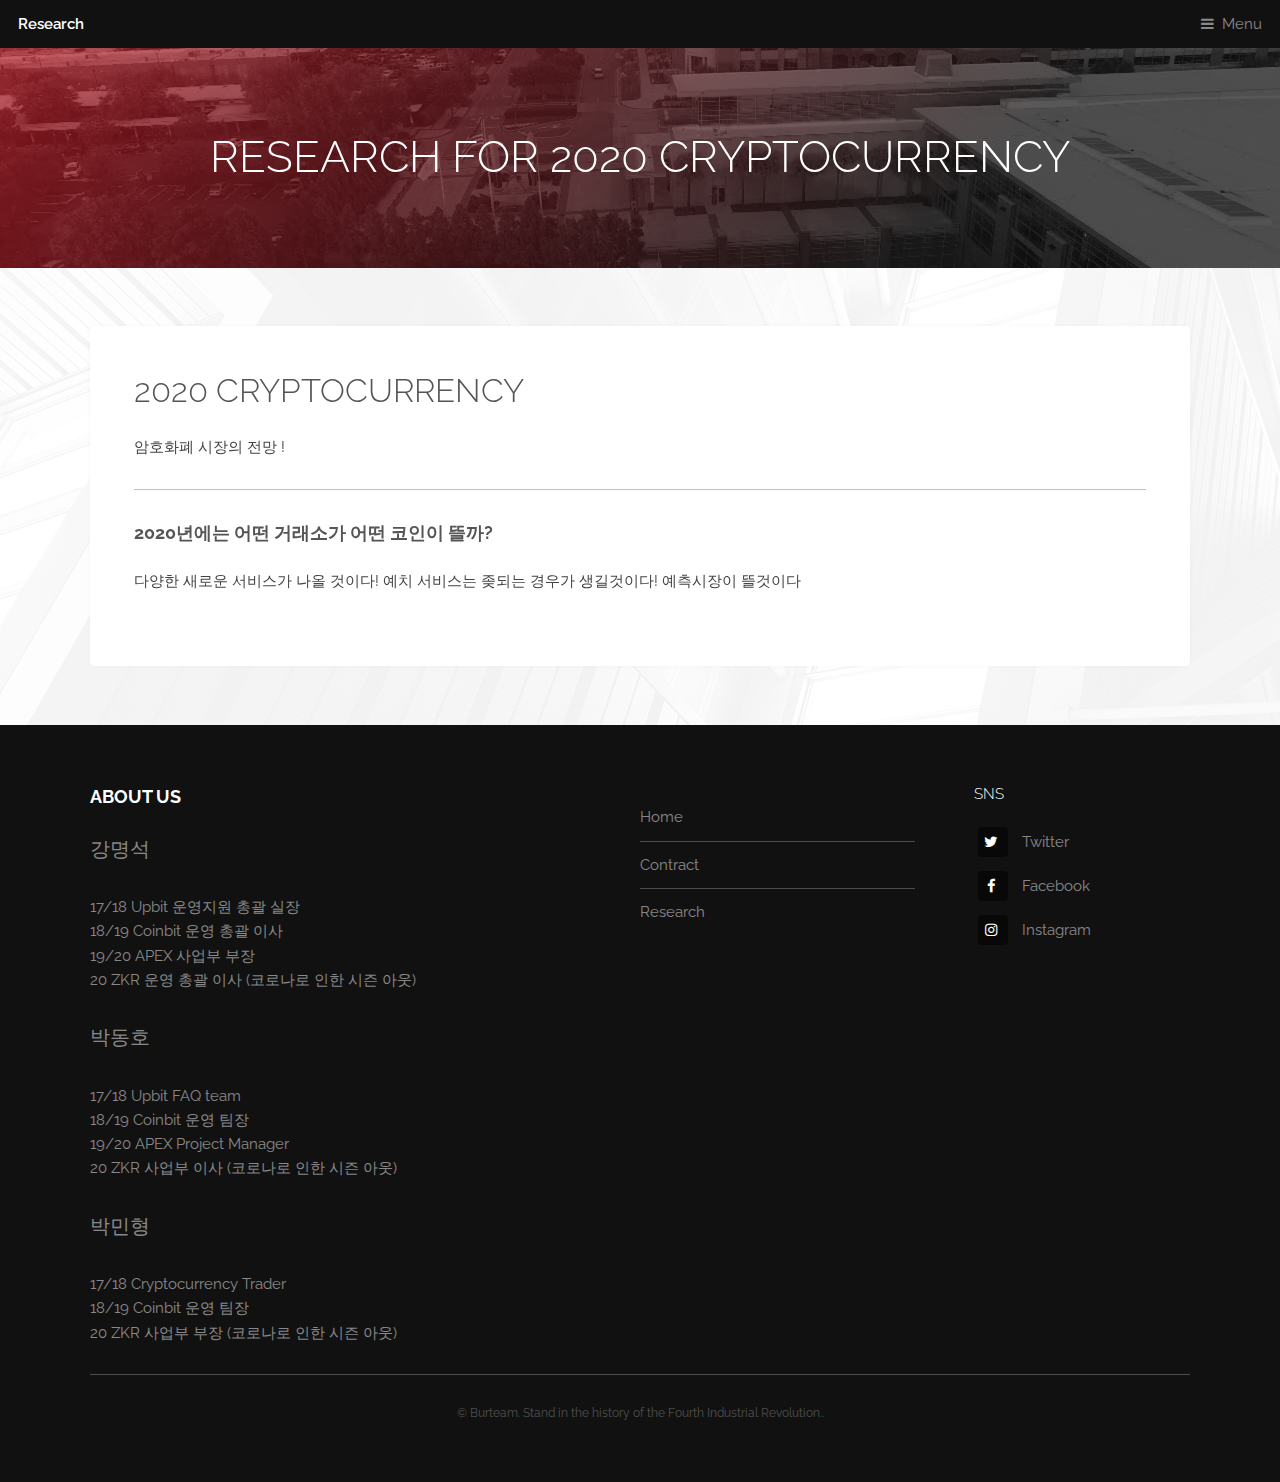
<file: generic.html>
<!DOCTYPE HTML>
<html>
	<head>
		<title>Burteam Page - Research</title>
		<meta charset="utf-8" />
		<meta name="viewport" content="width=device-width, initial-scale=1, user-scalable=no" />
		<meta name="description" content="" />
		<meta name="keywords" content="" />
		<link rel="stylesheet" href="assets/css/main.css" />
	</head>
	<body class="is-preload">

		<!-- Header -->
			<header id="header">
				<a class="logo" href="index.html">Research</a>
				<nav>
					<a href="#menu">Menu</a>
				</nav>
			</header>

		<!-- Nav -->
			<nav id="menu">
				<ul class="links">
					<li><a href="index.html">Home</a></li>
					<li><a href="elements.html">Contract</a></li>
					<li><a href="generic.html">Research</a></li>
				</ul>
			</nav>

		<!-- Heading -->
			<div id="heading" >
				<h1>Research for 2020 Cryptocurrency</h1>
			</div>

		<!-- Main -->
			<section id="main" class="wrapper">
				<div class="inner">
					<div class="content">
						<header>
							<h2>2020 Cryptocurrency</h2>
						</header>
						<p> 암호화폐 시장의 전망 !  </p>
						<hr />
						<h3>2020년에는 어떤 거래소가 어떤 코인이 뜰까?</h3>
						<p> 다양한 새로운 서비스가 나올 것이다! 예치 서비스는 좆되는 경우가 생길것이다! 예측시장이 뜰것이다  </p>

					</div>
				</div>
			</section>
			<!-- Footer -->
				<footer id="footer">
					<div class="inner">
						<div class="content">
							<section>
								<h3>About us</h3>
								<p style="font-size:20px;">강명석</p> 17/18 Upbit 운영지원 총괄 실장 <br>
	18/19 Coinbit 운영 총괄 이사<br>
	19/20 APEX 사업부 부장<BR>
	20 ZKR 운영 총괄 이사 (코로나로 인한 시즌 아웃)
	</p>
	<p style="font-size:20px;">박동호</p> 17/18 Upbit FAQ team <br>
	18/19 Coinbit 운영 팀장<br>
	19/20 APEX Project Manager<br>
	20 ZKR 사업부 이사 (코로나로 인한 시즌 아웃)
	</p>
	<p align="justify" style="font-size:20px;">박민형</p> 17/18 Cryptocurrency Trader <br>
	18/19 Coinbit 운영 팀장
	<br>
	20 ZKR 사업부 부장 (코로나로 인한 시즌 아웃)
	</p>
							</section>
							<section>
								<h4></h4>
								<ul class="alt">
									<li><a href="index.html">Home</a></li>
									<li><a href="elements.html">Contract</a></li>
									<li><a href="generic.html">Research</a></li>
								</ul>
							</section>
							<section>
								<h4>SNS</h4>
								<ul class="plain">
									<li><a href="#"><i class="icon fa-twitter">&nbsp;</i>Twitter</a></li>
									<li><a href="#"><i class="icon fa-facebook">&nbsp;</i>Facebook</a></li>
									<li><a href="#"><i class="icon fa-instagram">&nbsp;</i>Instagram</a></li>
								</ul>
							</section>
						</div>
						<div class="copyright">
							&copy; Burteam.  Stand in the history of the Fourth Industrial Revolution.</a>.
						</div>
					</div>
				</footer>

			<!-- Scripts -->
				<script src="assets/js/jquery.min.js"></script>
				<script src="assets/js/browser.min.js"></script>
				<script src="assets/js/breakpoints.min.js"></script>
				<script src="assets/js/util.js"></script>
				<script src="assets/js/main.js"></script>

		</body>
		</html>
</file>
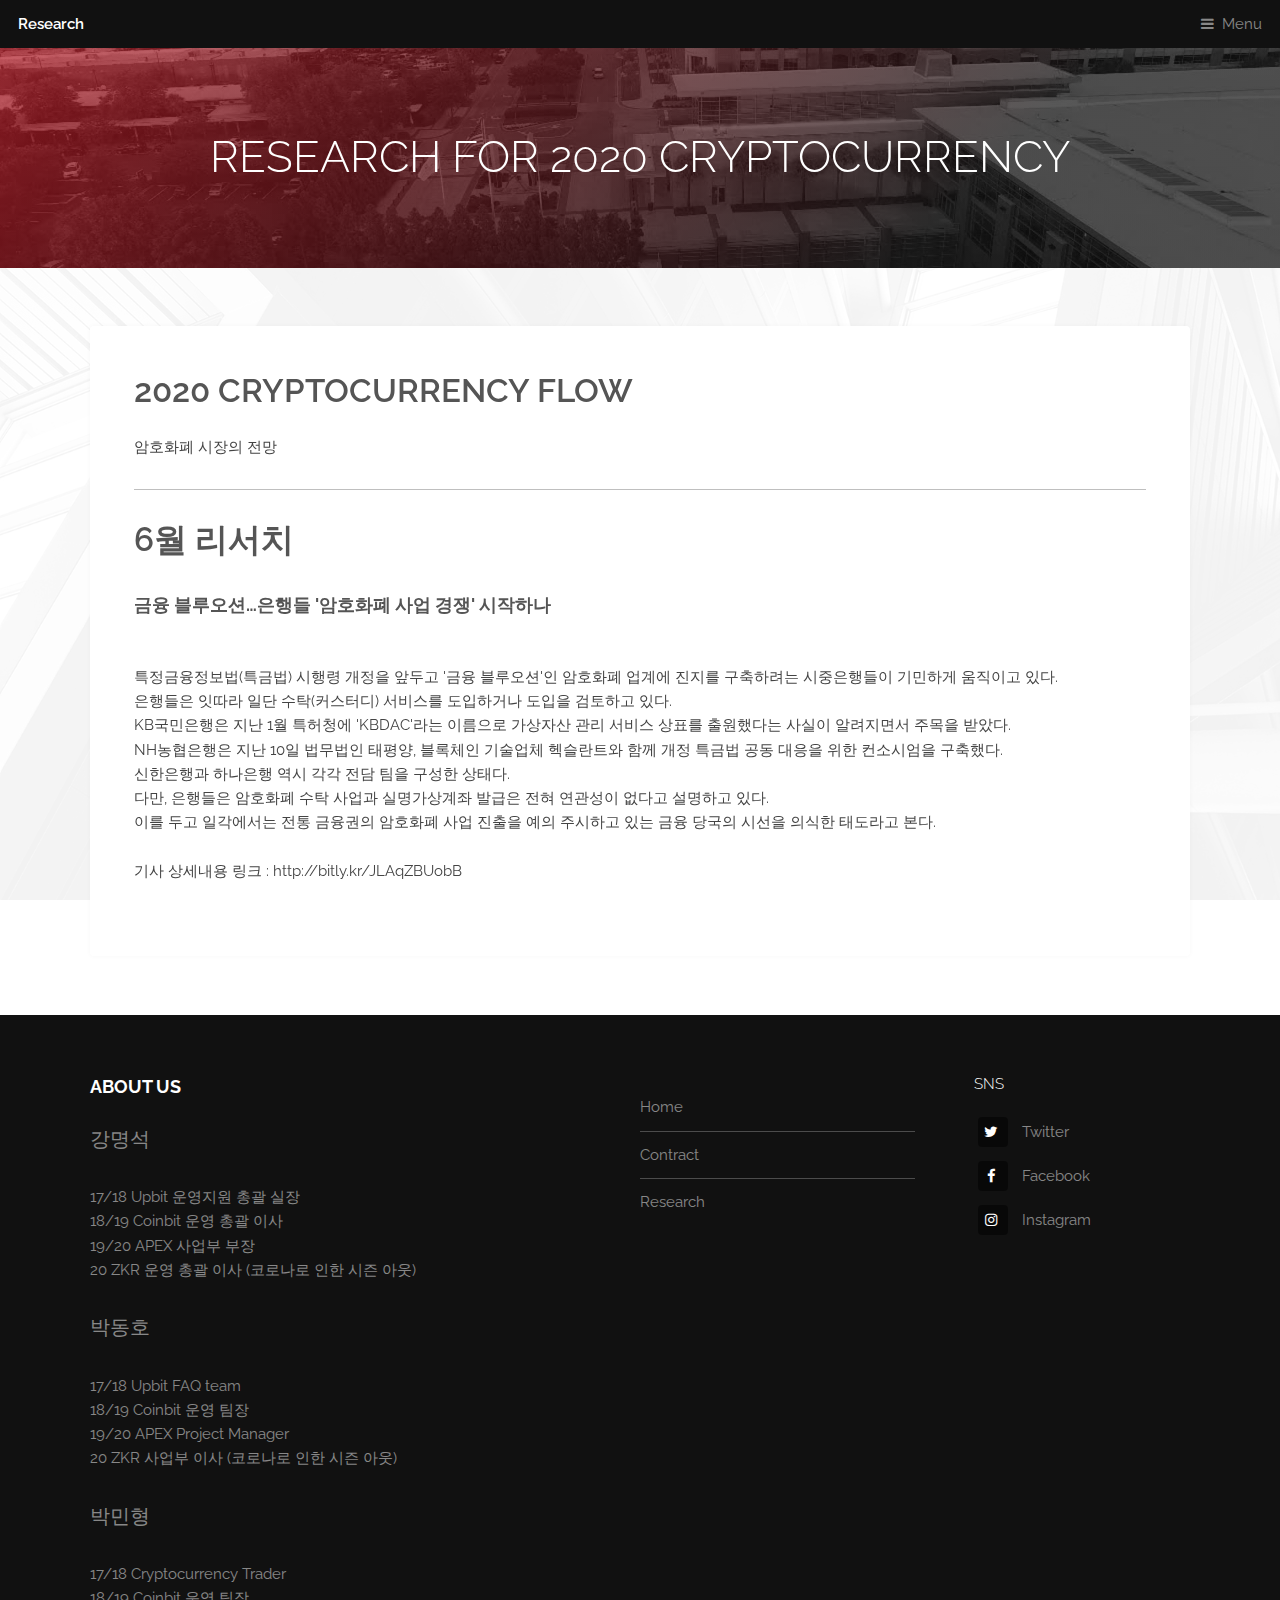
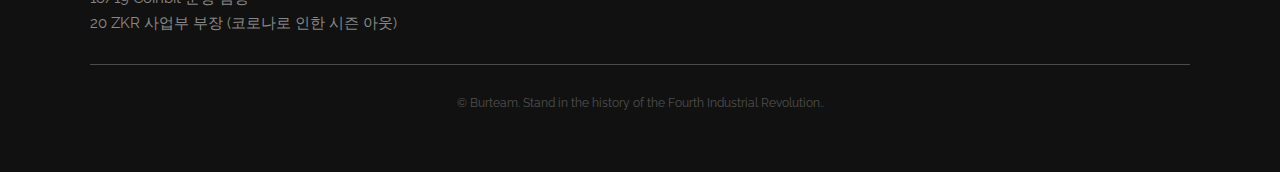
<file: research.html>
<!DOCTYPE HTML>
<html>
	<head>
		<title>Burteam Page - Research</title>
		<meta charset="utf-8" />
		<meta name="viewport" content="width=device-width, initial-scale=1, user-scalable=no" />
		<meta name="description" content="" />
		<meta name="keywords" content="" />
		<link rel="stylesheet" href="assets/css/main.css" />
	</head>
	<body class="is-preload">

		<!-- Header -->
			<header id="header">
				<a class="logo" href="index.html">Research</a>
				<nav>
					<a href="#menu">Menu</a>
				</nav>
			</header>

		<!-- Nav -->
			<nav id="menu">
				<ul class="links">
					<li><a href="index.html">Home</a></li>
					<li><a href="service.html">Service Introduction</a></li>
					<li><a href="research.html">Research</a></li>
				</ul>
			</nav>

		<!-- Heading -->
			<div id="heading" >
				<h1>Research for 2020 Cryptocurrency</h1>
			</div>

		<!-- Main -->
			<section id="main" class="wrapper">
				<div class="inner">
					<div class="content">
						<header>
							<h2><strong>2020 Cryptocurrency Flow</strong></h2>
						</header>
						<p> 암호화폐 시장의 전망   </p>
						<hr>
						<h2><strong>6월 리서치</strong></h2>
						<p> <h3>금융 블루오션…은행들 '암호화폐 사업 경쟁' 시작하나 </h3>
<br>
특정금융정보법(특금법) 시행령 개정을 앞두고 '금융 블루오션'인 암호화폐 업계에 진지를 구축하려는 시중은행들이 기민하게 움직이고 있다.
<br>은행들은 잇따라 일단 수탁(커스터디) 서비스를 도입하거나 도입을 검토하고 있다.
<br>KB국민은행은 지난 1월 특허청에 'KBDAC'라는 이름으로 가상자산 관리 서비스 상표를 출원했다는 사실이 알려지면서 주목을 받았다.
<br>NH농협은행은 지난 10일 법무법인 태평양, 블록체인 기술업체 헥슬란트와 함께 개정 특금법 공동 대응을 위한 컨소시엄을 구축했다.
<br>신한은행과 하나은행 역시 각각 전담 팀을 구성한 상태다.
<br>다만, 은행들은 암호화폐 수탁 사업과 실명가상계좌 발급은 전혀 연관성이 없다고 설명하고 있다.
<br>이를 두고 일각에서는 전통 금융권의 암호화폐 사업 진출을 예의 주시하고 있는 금융 당국의 시선을 의식한 태도라고 본다.
<br>
<br>
기사 상세내용 링크 : http://bitly.kr/JLAqZBUobB
</p>

					</div>
				</div>
			</section>
			<!-- Footer -->
				<footer id="footer">
					<div class="inner">
						<div class="content">
							<section>
								<h3>About us</h3>
								<p style="font-size:20px;">강명석</p> 17/18 Upbit 운영지원 총괄 실장 <br>
	18/19 Coinbit 운영 총괄 이사<br>
	19/20 APEX 사업부 부장<BR>
	20 ZKR 운영 총괄 이사 (코로나로 인한 시즌 아웃)
	</p>
	<p style="font-size:20px;">박동호</p> 17/18 Upbit FAQ team <br>
	18/19 Coinbit 운영 팀장<br>
	19/20 APEX Project Manager<br>
	20 ZKR 사업부 이사 (코로나로 인한 시즌 아웃)
	</p>
	<p align="justify" style="font-size:20px;">박민형</p> 17/18 Cryptocurrency Trader <br>
	18/19 Coinbit 운영 팀장
	<br>
	20 ZKR 사업부 부장 (코로나로 인한 시즌 아웃)
	</p>
							</section>
							<section>
								<h4></h4>
								<ul class="alt">
									<li><a href="index.html">Home</a></li>
									<li><a href="elements.html">Contract</a></li>
									<li><a href="generic.html">Research</a></li>
								</ul>
							</section>
							<section>
								<h4>SNS</h4>
								<ul class="plain">
									<li><a href="#"><i class="icon fa-twitter">&nbsp;</i>Twitter</a></li>
									<li><a href="#"><i class="icon fa-facebook">&nbsp;</i>Facebook</a></li>
									<li><a href="#"><i class="icon fa-instagram">&nbsp;</i>Instagram</a></li>
								</ul>
							</section>
						</div>
						<div class="copyright">
							&copy; Burteam.  Stand in the history of the Fourth Industrial Revolution.</a>.
						</div>
					</div>
				</footer>

			<!-- Scripts -->
				<script src="assets/js/jquery.min.js"></script>
				<script src="assets/js/browser.min.js"></script>
				<script src="assets/js/breakpoints.min.js"></script>
				<script src="assets/js/util.js"></script>
				<script src="assets/js/main.js"></script>

		</body>
		</html>
</file>
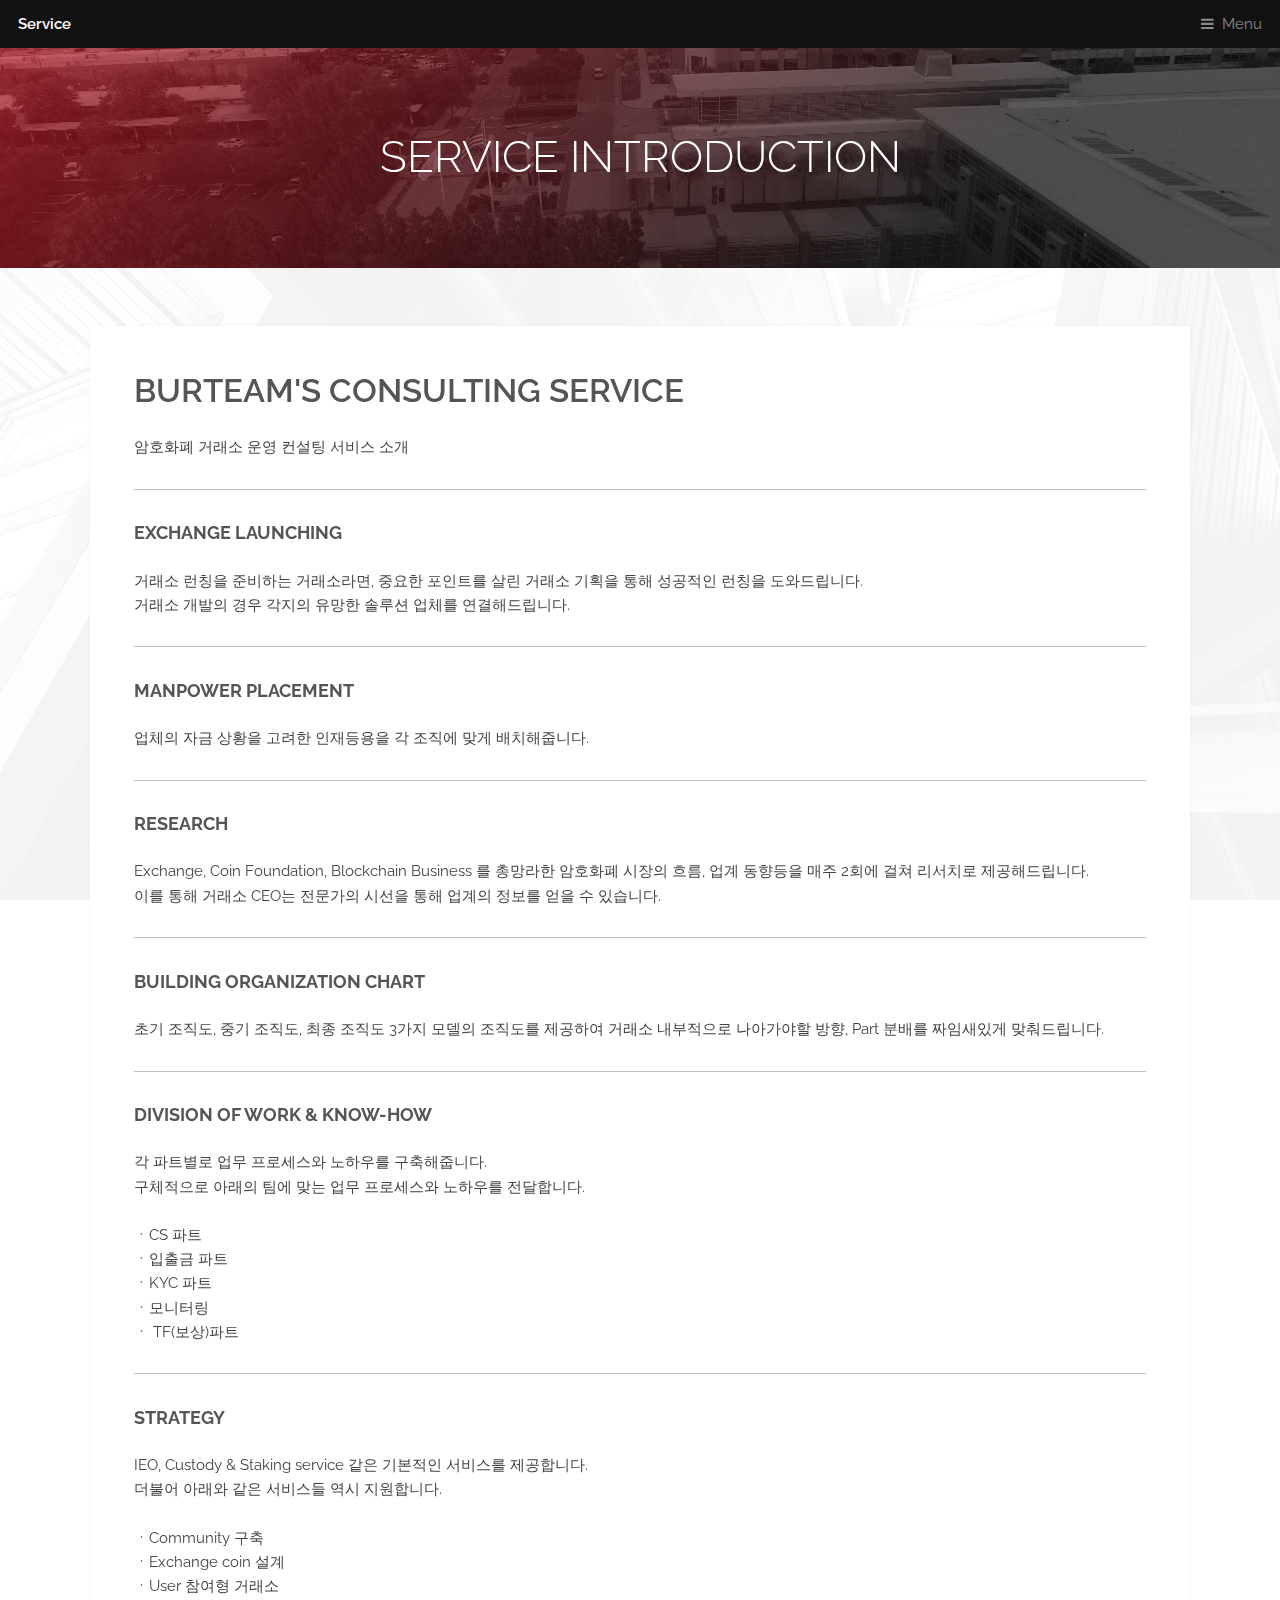
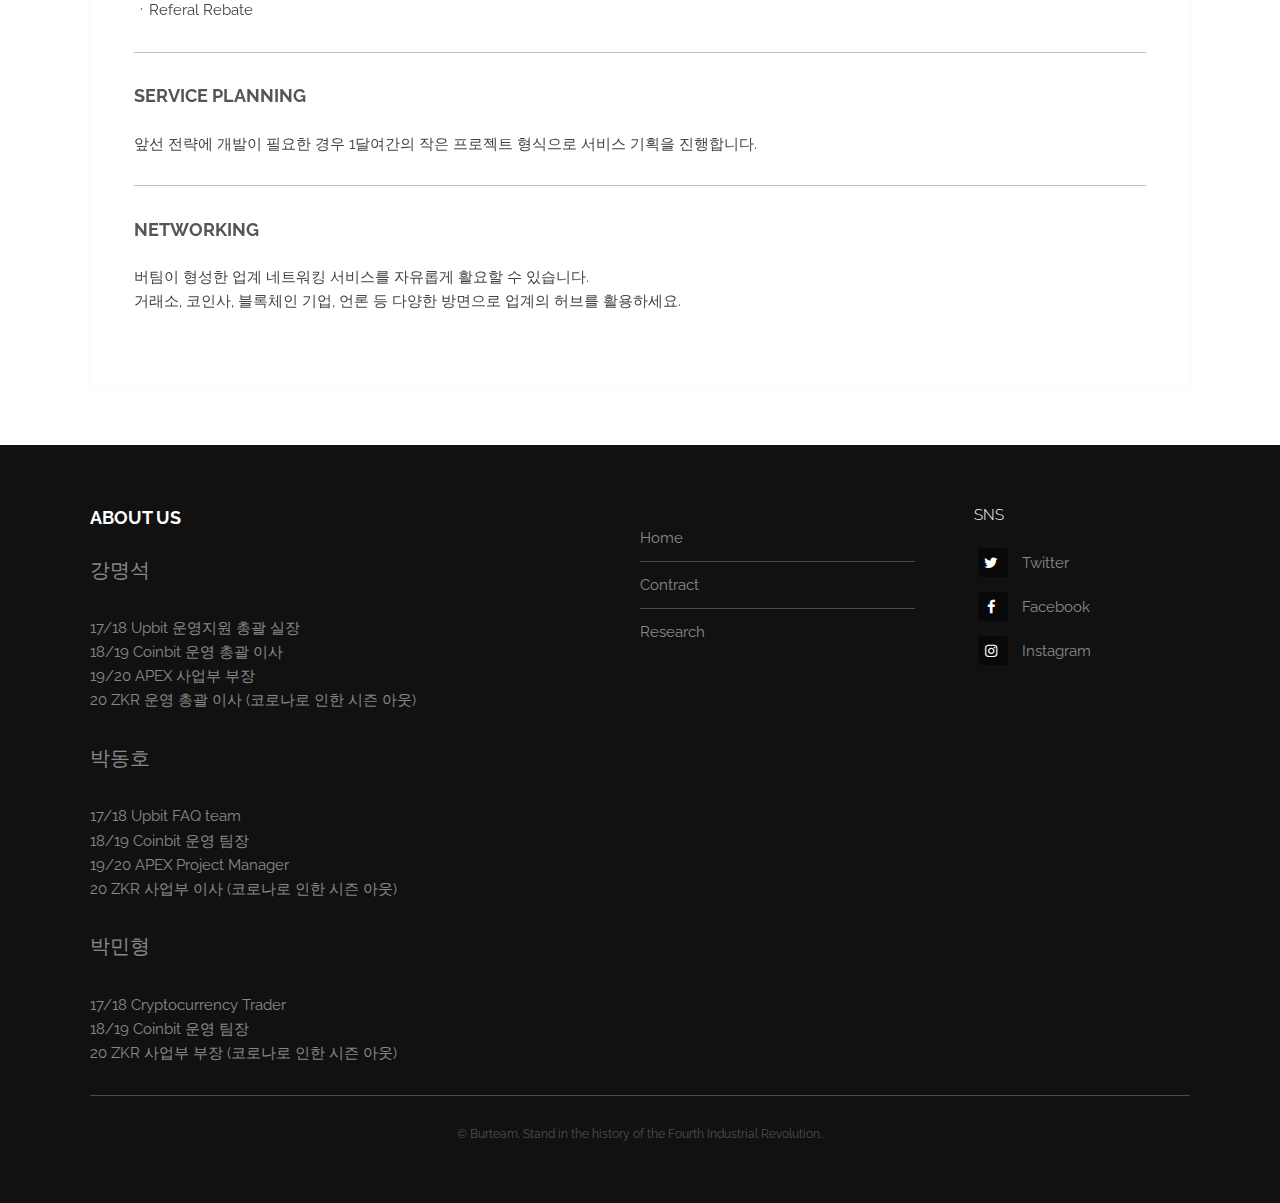
<file: service.html>
<!DOCTYPE HTML>
<html>
	<head>
		<title>Burteam Page - service</title>
		<meta charset="utf-8" />
		<meta name="viewport" content="width=device-width, initial-scale=1, user-scalable=no" />
		<meta name="description" content="" />
		<meta name="keywords" content="" />
		<link rel="stylesheet" href="assets/css/main.css" />
	</head>
	<body class="is-preload">

		<!-- Header -->
			<header id="header">
				<a class="logo" href="index.html">Service</a>
				<nav>
					<a href="#menu">Menu</a>
				</nav>
			</header>

		<!-- Nav -->
			<nav id="menu">
				<ul class="links">
					<li><a href="index.html">Home</a></li>
					<li><a href="service.html">Service Introduction</a></li>
					<li><a href="research.html">Research</a></li>
				</ul>
			</nav>

		<!-- Heading -->
			<div id="heading" >
				<h1>Service Introduction</h1>
			</div>

		<!-- Main -->
			<section id="main" class="wrapper">
				<div class="inner">
					<div class="content">
						<header>
							<h2><strong>Burteam's Consulting Service</strong></h2>
						</header>
						<p> 암호화폐 거래소 운영 컨설팅 서비스 소개 </p>
						<hr>
						<h3>Exchange Launching</h3>
						<p> 거래소 런칭을 준비하는 거래소라면, 중요한 포인트를 살린 거래소 기획을 통해 성공적인 런칭을 도와드립니다. <BR>
							거래소 개발의 경우 각지의 유망한 솔루션 업체를 연결해드립니다.</p>
			      <hr>
						<h3> Manpower placement </h3>
						<p> 업체의 자금 상황을 고려한 인재등용을 각 조직에 맞게 배치해줍니다. </p>
						<hr>
						<h3> Research</h3>
						<p> Exchange, Coin Foundation, Blockchain Business 를 총망라한 암호화폐 시장의 흐름, 업계 동향등을 매주 2회에 걸쳐 리서치로 제공해드립니다.
							 <br>이를 통해 거래소 CEO는 전문가의 시선을 통해 업계의 정보를 얻을 수 있습니다.
							<hr>
							<h3>Building Organization chart</h3>
							<p> 초기 조직도, 중기 조직도, 최종 조직도 3가지 모델의 조직도를 제공하여 거래소 내부적으로 나아가야할 방향, Part 분배를 짜임새있게 맞춰드립니다.
								<hr>
								<h3>Division of work & Know-how</h3>
								<p> 각 파트별로 업무 프로세스와 노하우를 구축해줍니다. <br>구체적으로 아래의 팀에 맞는 업무 프로세스와 노하우를 전달합니다.
										 <BR> <bR> ㆍCS 파트 <br>ㆍ입출금 파트 <br>ㆍKYC 파트 <br>ㆍ모니터링 <br>ㆍ TF(보상)파트
									<hr>
									<h3> Strategy </h3>
									<p> IEO, Custody & Staking service 같은 기본적인 서비스를 제공합니다.<br>더불어 아래와 같은 서비스들 역시 지원합니다.
										<br> <br> ㆍCommunity 구축 <br> ㆍExchange coin 설계 <br> ㆍUser 참여형 거래소 <br>ㆍReferal Rebate <br>

										<hr>
										<h3> Service Planning </h3>
										<p> 앞선 전략에 개발이 필요한 경우 1달여간의 작은 프로젝트 형식으로 서비스 기획을 진행합니다.

									<hr>
									<h3> Networking </h3>
									<p> 버팀이 형성한 업계 네트워킹 서비스를 자유롭게 활요할 수 있습니다. <br>
										거래소, 코인사, 블록체인 기업, 언론 등 다양한 방면으로 업계의 허브를 활용하세요.

					</div>
				</div>
			</section>
			<!-- Footer -->
				<footer id="footer">
					<div class="inner">
						<div class="content">
							<section>
								<h3>About us</h3>
								<p style="font-size:20px;">강명석</p> 17/18 Upbit 운영지원 총괄 실장 <br>
	18/19 Coinbit 운영 총괄 이사<br>
	19/20 APEX 사업부 부장<BR>
	20 ZKR 운영 총괄 이사 (코로나로 인한 시즌 아웃)
	</p>
	<p style="font-size:20px;">박동호</p> 17/18 Upbit FAQ team <br>
	18/19 Coinbit 운영 팀장<br>
	19/20 APEX Project Manager<br>
	20 ZKR 사업부 이사 (코로나로 인한 시즌 아웃)
	</p>
	<p align="justify" style="font-size:20px;">박민형</p> 17/18 Cryptocurrency Trader <br>
	18/19 Coinbit 운영 팀장
	<br>
	20 ZKR 사업부 부장 (코로나로 인한 시즌 아웃)
	</p>
							</section>
							<section>
								<h4></h4>
								<ul class="alt">
									<li><a href="index.html">Home</a></li>
									<li><a href="elements.html">Contract</a></li>
									<li><a href="generic.html">Research</a></li>
								</ul>
							</section>
							<section>
								<h4>SNS</h4>
								<ul class="plain">
									<li><a href="#"><i class="icon fa-twitter">&nbsp;</i>Twitter</a></li>
									<li><a href="#"><i class="icon fa-facebook">&nbsp;</i>Facebook</a></li>
									<li><a href="#"><i class="icon fa-instagram">&nbsp;</i>Instagram</a></li>
								</ul>
							</section>
						</div>
						<div class="copyright">
							&copy; Burteam.  Stand in the history of the Fourth Industrial Revolution.</a>.
						</div>
					</div>
				</footer>

			<!-- Scripts -->
				<script src="assets/js/jquery.min.js"></script>
				<script src="assets/js/browser.min.js"></script>
				<script src="assets/js/breakpoints.min.js"></script>
				<script src="assets/js/util.js"></script>
				<script src="assets/js/main.js"></script>

		</body>
		</html>
</file>
<file: assets/css/main.css>
@import url(font-awesome.min.css);
@import url("https://fonts.googleapis.com/css?family=Raleway:200,300,400,500,600");
/*
	Industrious by TEMPLATED
	templated.co @templatedco
	Released for free under the Creative Commons Attribution 3.0 license (templated.co/license)
*/
/* Basic */
@-ms-viewport {
  width: device-width; }
body {
  -ms-overflow-style: scrollbar; }

@media screen and (max-width: 480px) {
  html, body {
    min-width: 320px; } }
html {
  box-sizing: border-box; }

*, *:before, *:after {
  box-sizing: inherit; }

body {
  background: #ffffff; }
  body.is-preload *, body.is-preload *:before, body.is-preload *:after {
    -moz-animation: none !important;
    -webkit-animation: none !important;
    -ms-animation: none !important;
    animation: none !important;
    -moz-transition: none !important;
    -webkit-transition: none !important;
    -ms-transition: none !important;
    transition: none !important; }

html, body, div, span, applet, object,
iframe, h1, h2, h3, h4, h5, h6, p, blockquote,
pre, a, abbr, acronym, address, big, cite,
code, del, dfn, em, img, ins, kbd, q, s, samp,
small, strike, strong, sub, sup, tt, var, b,
u, i, center, dl, dt, dd, ol, ul, li, fieldset,
form, label, legend, table, caption, tbody,
tfoot, thead, tr, th, td, article, aside,
canvas, details, embed, figure, figcaption,
footer, header, hgroup, menu, nav, output, ruby,
section, summary, time, mark, audio, video {
  margin: 0;
  padding: 0;
  border: 0;
  font-size: 100%;
  font: inherit;
  vertical-align: baseline; }

article, aside, details, figcaption, figure,
footer, header, hgroup, menu, nav, section {
  display: block; }

body {
  line-height: 1; }

ol, ul {
  list-style: none; }

blockquote, q {
  quotes: none; }
  blockquote:before, blockquote:after, q:before, q:after {
    content: '';
    content: none; }

table {
  border-collapse: collapse;
  border-spacing: 0; }

body {
  -webkit-text-size-adjust: none; }

mark {
  background-color: transparent;
  color: inherit; }

input::-moz-focus-inner {
  border: 0;
  padding: 0; }

input, select, textarea {
  -moz-appearance: none;
  -webkit-appearance: none;
  -ms-appearance: none;
  appearance: none; }

/* Typography */
html {
  font-size: 13pt; }
  @media screen and (max-width: 1680px) {
    html {
      font-size: 11pt; } }
  @media screen and (max-width: 980px) {
    html {
      font-size: 12pt; } }
  @media screen and (max-width: 480px) {
    html {
      font-size: 11pt; } }

body {
  background-color: #ffffff;
  color: #444444; }

body, input, select, textarea {
  font-family: "Raleway", Arial, Helvetica, sans-serif;
  font-weight: 400;
  font-size: 1rem;
  line-height: 1.65; }

a {
  -moz-transition: color 0.2s ease-in-out;
  -webkit-transition: color 0.2s ease-in-out;
  -ms-transition: color 0.2s ease-in-out;
  transition: color 0.2s ease-in-out;
  text-decoration: underline; }
  a:hover {
    text-decoration: none; }

strong, b {
  font-weight: 600; }

em, i {
  font-style: italic; }

p {
  margin: 0 0 2rem 0; }

header.special {
  text-align: center;
  margin-bottom: 4rem; }
  header.special p {
    max-width: 75%;
    margin-left: auto;
    margin-right: auto; }

h1, h2, h3, h4, h5, h6 {
  font-weight: 300;
  line-height: 1.5;
  text-transform: uppercase;
  margin: 0 0 1.5rem 0; }
  h1 a, h2 a, h3 a, h4 a, h5 a, h6 a {
    color: inherit;
    text-decoration: none; }

h1 {
  font-size: 3rem;
  line-height: 1.2; }

h2 {
  font-size: 2.25rem;
  line-height: 1.3; }

h3 {
  font-size: 1.25rem;
  font-weight:bold;}

h4 {
  font-size: 1rem; }

h5 {
  font-size: 0.9rem; }

h6 {
  font-size: 0.7rem; }

@media screen and (max-width: 736px) {
  h1 {
    font-size: 2.75rem;
    line-height: 1.3; }

  h2 {
    font-size: 1.75rem;
    line-height: 1.5; }

  h3 {
    font-size: 1.25rem; } }
sub {
  font-size: 0.8rem;
  position: relative;
  top: 0.5rem; }

sup {
  font-size: 0.8rem;
  position: relative;
  top: -0.5rem; }

blockquote {
  border-left: solid 0.5rem;
  font-style: italic;
  margin: 0 0 2rem 0;
  padding: 1rem 0 1rem 2rem; }

code {
  border-radius: 4px;
  border: solid 1px;
  font-family: "Courier New", monospace;
  font-size: 0.9rem;
  margin: 0 0.25rem;
  padding: 0.25rem 0.65rem; }

pre {
  -webkit-overflow-scrolling: touch;
  font-family: "Courier New", monospace;
  font-size: 0.9rem;
  margin: 0 0 2rem 0; }
  pre code {
    display: block;
    line-height: 1.75;
    padding: 1rem 1.5rem;
    overflow-x: auto; }

hr {
  border: 0;
  border-bottom: solid 1px;
  margin: 2rem 0; }
  hr.major {
    margin: 4rem 0; }

input, select, textarea {
  color: #555555; }

a {
  color: #ce1b28; }

strong, b {
  color: #555555; }

h1, h2, h3, h4, h5, h6 {
  color: #555555; }

blockquote {
  border-left-color: rgba(0, 0, 0, 0.25); }

code {
  background: rgba(0, 0, 0, 0.075);
  border-color: rgba(0, 0, 0, 0.25); }

hr {
  border-bottom-color: rgba(0, 0, 0, 0.25); }

/* Inner */
.inner {
  margin: 0 auto;
  width: 75rem;
  max-width: calc(100% - 6rem); }
  @media screen and (max-width: 480px) {
    .inner {
      max-width: calc(100% - 3rem); } }

/* Button */
input[type="submit"],
input[type="reset"],
input[type="button"],
button,
.button {
  -moz-appearance: none;
  -webkit-appearance: none;
  -ms-appearance: none;
  appearance: none;
  -moz-transition: background-color 0.2s ease-in-out, box-shadow 0.2s ease-in-out, color 0.2s ease-in-out;
  -webkit-transition: background-color 0.2s ease-in-out, box-shadow 0.2s ease-in-out, color 0.2s ease-in-out;
  -ms-transition: background-color 0.2s ease-in-out, box-shadow 0.2s ease-in-out, color 0.2s ease-in-out;
  transition: background-color 0.2s ease-in-out, box-shadow 0.2s ease-in-out, color 0.2s ease-in-out;
  border: 0;
  border-radius: 4px;
  cursor: pointer;
  display: inline-block;
  font-weight: 600;
  height: 3.25rem;
  line-height: 3.25rem;
  padding: 0 1.75rem;
  text-align: center;
  text-decoration: none;
  white-space: nowrap; }
  input[type="submit"].small,
  input[type="reset"].small,
  input[type="button"].small,
  button.small,
  .button.small {
    font-size: 0.8rem;
    height: 2.4375rem;
    line-height: 2.4375rem;
    padding: 0 1.25rem; }
  input[type="submit"].large,
  input[type="reset"].large,
  input[type="button"].large,
  button.large,
  .button.large {
    font-size: 1.35rem;
    height: 4.0625rem;
    line-height: 4.0625rem;
    padding: 0 2rem; }
  input[type="submit"].wide,
  input[type="reset"].wide,
  input[type="button"].wide,
  button.wide,
  .button.wide {
    min-width: 13rem; }
  input[type="submit"].icon:before,
  input[type="reset"].icon:before,
  input[type="button"].icon:before,
  button.icon:before,
  .button.icon:before {
    margin-right: 0.5rem; }
  input[type="submit"].fit,
  input[type="reset"].fit,
  input[type="button"].fit,
  button.fit,
  .button.fit {
    width: 100%; }
  input[type="submit"].disabled, input[type="submit"]:disabled,
  input[type="reset"].disabled,
  input[type="reset"]:disabled,
  input[type="button"].disabled,
  input[type="button"]:disabled,
  button.disabled,
  button:disabled,
  .button.disabled,
  .button:disabled {
    pointer-events: none;
    opacity: 0.25; }

input[type="submit"],
input[type="reset"],
input[type="button"],
button,
.button {
  background-color: transparent;
  box-shadow: inset 0 0 0 1px #555555;
  color: #555555 !important; }
  input[type="submit"]:hover,
  input[type="reset"]:hover,
  input[type="button"]:hover,
  button:hover,
  .button:hover {
    box-shadow: inset 0 0 0 1px #ce1b28;
    color: #ce1b28 !important; }
    input[type="submit"]:hover:active,
    input[type="reset"]:hover:active,
    input[type="button"]:hover:active,
    button:hover:active,
    .button:hover:active {
      background-color: rgba(206, 27, 40, 0.25); }
  input[type="submit"].primary,
  input[type="reset"].primary,
  input[type="button"].primary,
  button.primary,
  .button.primary {
    box-shadow: none;
    background-color: #ce1b28;
    color: #ffffff !important; }
    input[type="submit"].primary:hover,
    input[type="reset"].primary:hover,
    input[type="button"].primary:hover,
    button.primary:hover,
    .button.primary:hover {
      background-color: #e2212f;
      box-shadow: none; }
      input[type="submit"].primary:hover:active,
      input[type="reset"].primary:hover:active,
      input[type="button"].primary:hover:active,
      button.primary:hover:active,
      .button.primary:hover:active {
        background-color: #b71824; }

/* Form */
form {
  margin: 0 0 2rem 0; }

input[type="text"],
input[type="password"],
input[type="email"],
input[type="tel"],
input[type="search"],
input[type="url"],
select,
textarea {
  -moz-appearance: none;
  -webkit-appearance: none;
  -ms-appearance: none;
  appearance: none;
  border-radius: 4px;
  border: none;
  border: solid 1px;
  color: inherit;
  display: block;
  outline: 0;
  padding: 0 1rem;
  text-decoration: none;
  width: 100%; }
  input[type="text"]:invalid,
  input[type="password"]:invalid,
  input[type="email"]:invalid,
  input[type="tel"]:invalid,
  input[type="search"]:invalid,
  input[type="url"]:invalid,
  select:invalid,
  textarea:invalid {
    box-shadow: none; }

label {
  display: block;
  font-size: 1rem;
  font-weight: 600;
  margin: 0 0 1rem 0; }

input[type="text"],
input[type="password"],
input[type="email"],
input[type="tel"],
input[type="search"],
input[type="url"] {
  height: 3.25rem; }

select {
  background-size: 1.25rem;
  background-repeat: no-repeat;
  background-position: calc(100% - 1rem) center;
  height: 3.25rem;
  padding-right: 3.25rem;
  text-overflow: ellipsis; }
  select:focus::-ms-value {
    background-color: transparent; }
  select::-ms-expand {
    display: none; }

textarea {
  padding: 0.75rem 1rem; }

input[type="checkbox"],
input[type="radio"] {
  -moz-appearance: none;
  -webkit-appearance: none;
  -ms-appearance: none;
  appearance: none;
  display: block;
  float: left;
  margin-right: -2rem;
  opacity: 0;
  width: 1rem;
  z-index: -1; }
  input[type="checkbox"] + label,
  input[type="radio"] + label {
    text-decoration: none;
    cursor: pointer;
    display: inline-block;
    font-size: 1rem;
    font-weight: 400;
    padding-left: 2.825rem;
    padding-right: 0.875rem;
    position: relative; }
    input[type="checkbox"] + label:before,
    input[type="radio"] + label:before {
      -moz-osx-font-smoothing: grayscale;
      -webkit-font-smoothing: antialiased;
      font-family: FontAwesome;
      font-style: normal;
      font-weight: normal;
      text-transform: none !important; }
    input[type="checkbox"] + label:before,
    input[type="radio"] + label:before {
      border-radius: 4px;
      border: solid 1px;
      content: '';
      display: inline-block;
      height: 1.95rem;
      left: 0;
      line-height: 1.86875rem;
      position: absolute;
      text-align: center;
      top: -0.1625rem;
      width: 1.95rem; }
  input[type="checkbox"]:checked + label:before,
  input[type="radio"]:checked + label:before {
    content: '\f00c'; }

input[type="checkbox"] + label:before {
  border-radius: 4px; }

input[type="radio"] + label:before {
  border-radius: 100%; }

::-webkit-input-placeholder {
  opacity: 1.0; }

:-moz-placeholder {
  opacity: 1.0; }

::-moz-placeholder {
  opacity: 1.0; }

:-ms-input-placeholder {
  opacity: 1.0; }

label {
  color: #555555; }

input[type="text"],
input[type="password"],
input[type="email"],
input[type="tel"],
input[type="search"],
input[type="url"],
select,
textarea {
  background-color: rgba(0, 0, 0, 0.075);
  border-color: rgba(0, 0, 0, 0.25); }
  input[type="text"]:focus,
  input[type="password"]:focus,
  input[type="email"]:focus,
  input[type="tel"]:focus,
  input[type="search"]:focus,
  input[type="url"]:focus,
  select:focus,
  textarea:focus {
    border-color: #ce1b28;
    box-shadow: 0 0 0 1px #ce1b28; }

select {
  background-image: url("data:image/svg+xml;charset=utf8,%3Csvg xmlns='http://www.w3.org/2000/svg' width='40' height='40' preserveAspectRatio='none' viewBox='0 0 40 40'%3E%3Cpath d='M9.4,12.3l10.4,10.4l10.4-10.4c0.2-0.2,0.5-0.4,0.9-0.4c0.3,0,0.6,0.1,0.9,0.4l3.3,3.3c0.2,0.2,0.4,0.5,0.4,0.9 c0,0.4-0.1,0.6-0.4,0.9L20.7,31.9c-0.2,0.2-0.5,0.4-0.9,0.4c-0.3,0-0.6-0.1-0.9-0.4L4.3,17.3c-0.2-0.2-0.4-0.5-0.4-0.9 c0-0.4,0.1-0.6,0.4-0.9l3.3-3.3c0.2-0.2,0.5-0.4,0.9-0.4S9.1,12.1,9.4,12.3z' fill='rgba(0, 0, 0, 0.25)' /%3E%3C/svg%3E"); }
  select option {
    color: #444444;
    background-color: #ffffff; }

input[type="checkbox"] + label,
input[type="radio"] + label {
  color: #444444; }
  input[type="checkbox"] + label:before,
  input[type="radio"] + label:before {
    background: rgba(0, 0, 0, 0.075);
    border-color: rgba(0, 0, 0, 0.25); }
input[type="checkbox"]:checked + label:before,
input[type="radio"]:checked + label:before {
  background-color: #ce1b28;
  border-color: #ce1b28;
  color: #ffffff; }
input[type="checkbox"]:focus + label:before,
input[type="radio"]:focus + label:before {
  border-color: #ce1b28;
  box-shadow: 0 0 0 1px #ce1b28; }

::-webkit-input-placeholder {
  color: #bbbbbb !important; }

:-moz-placeholder {
  color: #bbbbbb !important; }

::-moz-placeholder {
  color: #bbbbbb !important; }

:-ms-input-placeholder {
  color: #bbbbbb !important; }

/* List */
ol {
  list-style: decimal;
  margin: 0 0 2rem 0;
  padding-left: 1.25rem; }
  ol li {
    padding-left: 0.25rem; }

ul {
  list-style: disc;
  margin: 0 0 2rem 0;
  padding-left: 1rem; }
  ul li {
    padding-left: 0.325rem; }
  ul.plain {
    list-style: none;
    padding-left: 0; }
    ul.plain li {
      margin-bottom: 1rem; }
      ul.plain li .icon {
        border-radius: 4px;
        color: #ffffff;
        display: inline-block;
        margin-right: 1rem;
        text-align: center;
        width: 2rem;
        height: 2rem;
        line-height: 2rem;
        background: rgba(0, 0, 0, 0.5); }
  ul.alt {
    list-style: none;
    padding-left: 0; }
    ul.alt li {
      border-top: solid 1px;
      padding: 0.75rem 0; }
      ul.alt li:first-child {
        border-top: 0;
        padding-top: 0; }
      ul.alt li:last-child {
        padding-bottom: 0; }

dl {
  margin: 0 0 2rem 0; }
  dl dt {
    display: block;
    font-weight: 600;
    margin: 0 0 1rem 0; }
  dl dd {
    margin-left: 1.5rem; }

ul.alt li {
  border-top-color: rgba(0, 0, 0, 0.25); }

/* Table */
.table-wrapper {
  -webkit-overflow-scrolling: touch;
  overflow-x: auto; }

table {
  margin: 0 0 2rem 0;
  width: 100%; }
  table tbody tr {
    border: solid 1px;
    border-left: 0;
    border-right: 0; }
  table td {
    padding: 0.75rem 0.75rem; }
  table th {
    font-size: 0.9rem;
    font-weight: 600;
    padding: 0 0.75rem 0.75rem 0.75rem;
    text-align: left; }
  table thead {
    border-bottom: solid 2px; }
  table tfoot {
    border-top: solid 2px; }
  table.alt {
    border-collapse: separate; }
    table.alt tbody tr td {
      border: solid 1px;
      border-left-width: 0;
      border-top-width: 0; }
      table.alt tbody tr td:first-child {
        border-left-width: 1px; }
    table.alt tbody tr:first-child td {
      border-top-width: 1px; }
    table.alt thead {
      border-bottom: 0; }
    table.alt tfoot {
      border-top: 0; }

table tbody tr {
  border-color: rgba(0, 0, 0, 0.25); }
  table tbody tr:nth-child(2n + 1) {
    background-color: rgba(0, 0, 0, 0.075); }
table th {
  color: #555555; }
table thead {
  border-bottom-color: rgba(0, 0, 0, 0.25); }
table tfoot {
  border-top-color: rgba(0, 0, 0, 0.25); }
table.alt tbody tr td {
  border-color: rgba(0, 0, 0, 0.25); }


/* Highlights */
.highlights {
  width: 100%;
  margin: 2.5rem 0;
  display: -moz-flex;
  display: -webkit-flex;
  display: -ms-flex;
  display: flex;
  -moz-flex-wrap: wrap;
  -webkit-flex-wrap: wrap;
  -ms-flex-wrap: wrap;
  flex-wrap: wrap;
  -moz-align-items: -moz-stretch;
  -webkit-align-items: -webkit-stretch;
  -ms-align-items: -ms-stretch;
  align-items: stretch; }
  .highlights > * {
    -moz-flex-shrink: 1;
    -webkit-flex-shrink: 1;
    -ms-flex-shrink: 1;
    flex-shrink: 1;
    -moz-flex-grow: 0;
    -webkit-flex-grow: 0;
    -ms-flex-grow: 0;
    flex-grow: 0; }
  .highlights > * {
    width: 33.3333333333%; }
  .highlights > * {
    padding: 1.5rem;
    width: calc(33.3333333333% + 1rem); }
  .highlights > :nth-child(-n + 3) {
    padding-top: 0; }
  .highlights > :nth-last-child(-n + 3) {
    padding-bottom: 0; }
  .highlights > :nth-child(3n + 1) {
    padding-left: 0; }
  .highlights > :nth-child(3n) {
    padding-right: 0; }
  .highlights > :nth-child(3n + 1),
  .highlights > :nth-child(3n) {
    width: calc(33.3333333333% + -0.5rem); }
  .highlights .content {
    border-radius: 4px;
    height: 100%;
    padding: 3rem;
    text-align: center; }
    .highlights .content .icon {
      font-size: 5rem; }
  .highlights > div > :last-child {
    margin-bottom: 0; }
  @media screen and (max-width: 980px) {
    .highlights > * {
      width: 50%; }
    .highlights > * {
      padding: 1rem;
      width: calc(33.3333333333% + 0.6666666667rem); }
    .highlights > :nth-child(-n + 3) {
      padding-top: 1rem; }
    .highlights > :nth-last-child(-n + 3) {
      padding-bottom: 1rem; }
    .highlights > :nth-child(3n + 1) {
      padding-left: 1rem; }
    .highlights > :nth-child(3n) {
      padding-right: 1rem; }
    .highlights > :nth-child(3n + 1),
    .highlights > :nth-child(3n) {
      padding: 1rem;
      width: calc(50% + 1rem); }
    .highlights > * {
      padding: 1rem;
      width: calc(50% + 1rem); }
    .highlights > :nth-child(-n + 2) {
      padding-top: 0; }
    .highlights > :nth-last-child(-n + 2) {
      padding-bottom: 0; }
    .highlights > :nth-child(2n + 1) {
      padding-left: 0; }
    .highlights > :nth-child(2n) {
      padding-right: 0; }
    .highlights > :nth-child(2n + 1),
    .highlights > :nth-child(2n) {
      width: calc(50% + 0rem); }
    .highlights .content {
      padding: 2rem; } }
  @media screen and (max-width: 736px) {
    .highlights > * {
      width: 100%; }
    .highlights > * {
      padding: 1rem;
      width: calc(33.3333333333% + 0.6666666667rem); }
    .highlights > :nth-child(-n + 3) {
      padding-top: 1rem; }
    .highlights > :nth-last-child(-n + 3) {
      padding-bottom: 1rem; }
    .highlights > :nth-child(3n + 1) {
      padding-left: 1rem; }
    .highlights > :nth-child(3n) {
      padding-right: 1rem; }
    .highlights > :nth-child(3n + 1),
    .highlights > :nth-child(3n) {
      padding: 1rem;
      width: calc(100% + 2rem); }
    .highlights > * {
      padding: 1rem;
      width: calc(50% + 1rem); }
    .highlights > :nth-child(-n + 2) {
      padding-top: 1rem; }
    .highlights > :nth-last-child(-n + 2) {
      padding-bottom: 1rem; }
    .highlights > :nth-child(2n + 1) {
      padding-left: 1rem; }
    .highlights > :nth-child(2n) {
      padding-right: 1rem; }
    .highlights > :nth-child(2n + 1),
    .highlights > :nth-child(2n) {
      padding: 1rem;
      width: calc(100% + 2rem); }
    .highlights > * {
      padding: 1rem;
      width: calc(100% + 2rem); }
    .highlights > :nth-child(-n + 1) {
      padding-top: 0; }
    .highlights > :nth-last-child(-n + 1) {
      padding-bottom: 0; }
    .highlights > :nth-child(1n + 1) {
      padding-left: 0; }
    .highlights > :nth-child(1n) {
      padding-right: 0; }
    .highlights > :nth-child(1n + 1),
    .highlights > :nth-child(1n) {
      width: calc(100% + 1rem); } }

.highlights .content {
  background: #ffffff;
  box-shadow: 0px 0px 4px 1px rgba(0, 0, 0, 0.025); }

/* Testimonials */
.testimonials {
  margin: 2.5rem 0;
  width: 100%;
  display: -moz-flex;
  display: -webkit-flex;
  display: -ms-flex;
  display: flex;
  -moz-flex-wrap: wrap;
  -webkit-flex-wrap: wrap;
  -ms-flex-wrap: wrap;
  flex-wrap: wrap;
  -moz-align-items: -moz-stretch;
  -webkit-align-items: -webkit-stretch;
  -ms-align-items: -ms-stretch;
  align-items: stretch; }
  .testimonials > * {
    -moz-flex-shrink: 1;
    -webkit-flex-shrink: 1;
    -ms-flex-shrink: 1;
    flex-shrink: 1;
    -moz-flex-grow: 0;
    -webkit-flex-grow: 0;
    -ms-flex-grow: 0;
    flex-grow: 0; }
  .testimonials > * {
    width: 33.3333333333%; }
  .testimonials > * {
    padding: 1.5rem;
    width: calc(33.3333333333% + 1rem); }
  .testimonials > :nth-child(-n + 3) {
    padding-top: 0; }
  .testimonials > :nth-last-child(-n + 3) {
    padding-bottom: 0; }
  .testimonials > :nth-child(3n + 1) {
    padding-left: 0; }
  .testimonials > :nth-child(3n) {
    padding-right: 0; }
  .testimonials > :nth-child(3n + 1),
  .testimonials > :nth-child(3n) {
    width: calc(33.3333333333% + -0.5rem); }
  .testimonials .content {
    border-radius: 4px;
    height: 100%;
    padding: 3rem; }
    .testimonials .content .author {
      display: -moz-flex;
      display: -webkit-flex;
      display: -ms-flex;
      display: flex;
      -moz-align-items: center;
      -webkit-align-items: center;
      -ms-align-items: center;
      align-items: center; }
      .testimonials .content .author blockquote {
        margin: 0; }
      .testimonials .content .author .image {
        margin-right: 2rem;
        width: 20%; }
        .testimonials .content .author .image img {
          border-radius: 100%;
          max-width: 100%; }
    .testimonials .content .credit {
      font-size: 0.75rem; }
    .testimonials .content p:last-child {
      margin: 0; }
  .testimonials > div > :last-child {
    margin-bottom: 0; }
  @media screen and (max-width: 980px) {
    .testimonials > * {
      width: 50%; }
    .testimonials > * {
      padding: 1rem;
      width: calc(33.3333333333% + 0.6666666667rem); }
    .testimonials > :nth-child(-n + 3) {
      padding-top: 1rem; }
    .testimonials > :nth-last-child(-n + 3) {
      padding-bottom: 1rem; }
    .testimonials > :nth-child(3n + 1) {
      padding-left: 1rem; }
    .testimonials > :nth-child(3n) {
      padding-right: 1rem; }
    .testimonials > :nth-child(3n + 1),
    .testimonials > :nth-child(3n) {
      padding: 1rem;
      width: calc(50% + 1rem); }
    .testimonials > * {
      padding: 1rem;
      width: calc(50% + 1rem); }
    .testimonials > :nth-child(-n + 2) {
      padding-top: 0; }
    .testimonials > :nth-last-child(-n + 2) {
      padding-bottom: 0; }
    .testimonials > :nth-child(2n + 1) {
      padding-left: 0; }
    .testimonials > :nth-child(2n) {
      padding-right: 0; }
    .testimonials > :nth-child(2n + 1),
    .testimonials > :nth-child(2n) {
      width: calc(50% + 0rem); }
    .testimonials .content {
      padding: 2rem; } }
  @media screen and (max-width: 736px) {
    .testimonials > * {
      width: 100%; }
    .testimonials > * {
      padding: 1rem;
      width: calc(33.3333333333% + 0.6666666667rem); }
    .testimonials > :nth-child(-n + 3) {
      padding-top: 1rem; }
    .testimonials > :nth-last-child(-n + 3) {
      padding-bottom: 1rem; }
    .testimonials > :nth-child(3n + 1) {
      padding-left: 1rem; }
    .testimonials > :nth-child(3n) {
      padding-right: 1rem; }
    .testimonials > :nth-child(3n + 1),
    .testimonials > :nth-child(3n) {
      padding: 1rem;
      width: calc(100% + 2rem); }
    .testimonials > * {
      padding: 1rem;
      width: calc(50% + 1rem); }
    .testimonials > :nth-child(-n + 2) {
      padding-top: 1rem; }
    .testimonials > :nth-last-child(-n + 2) {
      padding-bottom: 1rem; }
    .testimonials > :nth-child(2n + 1) {
      padding-left: 1rem; }
    .testimonials > :nth-child(2n) {
      padding-right: 1rem; }
    .testimonials > :nth-child(2n + 1),
    .testimonials > :nth-child(2n) {
      padding: 1rem;
      width: calc(100% + 2rem); }
    .testimonials > * {
      padding: 1rem;
      width: calc(100% + 2rem); }
    .testimonials > :nth-child(-n + 1) {
      padding-top: 0; }
    .testimonials > :nth-last-child(-n + 1) {
      padding-bottom: 0; }
    .testimonials > :nth-child(1n + 1) {
      padding-left: 0; }
    .testimonials > :nth-child(1n) {
      padding-right: 0; }
    .testimonials > :nth-child(1n + 1),
    .testimonials > :nth-child(1n) {
      width: calc(100% + 1rem); } }

.testimonials .content {
  background: #ffffff;
  box-shadow: 0px 0px 4px 1px rgba(0, 0, 0, 0.025); }
  .testimonials .content .credit strong {
    color: #d4984a; }

/* Actions */
ul.actions {
  display: -moz-flex;
  display: -webkit-flex;
  display: -ms-flex;
  display: flex;
  cursor: default;
  list-style: none;
  margin-left: -1rem;
  padding-left: 0; }
  ul.actions li {
    padding: 0 0 0 1rem;
    vertical-align: middle; }
  ul.actions.special {
    -moz-justify-content: center;
    -webkit-justify-content: center;
    -ms-justify-content: center;
    justify-content: center;
    width: calc(100% + 1rem); }
  ul.actions.stacked {
    -moz-flex-direction: column;
    -webkit-flex-direction: column;
    -ms-flex-direction: column;
    flex-direction: column;
    margin-left: 0; }
    ul.actions.stacked li {
      padding: 1.3rem 0 0 0; }
      ul.actions.stacked li:first-child {
        padding-top: 0; }
  ul.actions.fit {
    width: calc(100% + 1rem); }
    ul.actions.fit li {
      -moz-flex-grow: 1;
      -webkit-flex-grow: 1;
      -ms-flex-grow: 1;
      flex-grow: 1;
      -moz-flex-shrink: 1;
      -webkit-flex-shrink: 1;
      -ms-flex-shrink: 1;
      flex-shrink: 1;
      width: 100%; }
      ul.actions.fit li > * {
        width: 100%; }
    ul.actions.fit.stacked {
      width: 100%; }
  @media screen and (max-width: 480px) {
    ul.actions:not(.fixed) {
      -moz-flex-direction: column;
      -webkit-flex-direction: column;
      -ms-flex-direction: column;
      flex-direction: column;
      margin-left: 0;
      width: 100% !important; }
      ul.actions:not(.fixed) li {
        -moz-flex-grow: 1;
        -webkit-flex-grow: 1;
        -ms-flex-grow: 1;
        flex-grow: 1;
        -moz-flex-shrink: 1;
        -webkit-flex-shrink: 1;
        -ms-flex-shrink: 1;
        flex-shrink: 1;
        padding: 1rem 0 0 0;
        text-align: center;
        width: 100%; }
        ul.actions:not(.fixed) li > * {
          width: 100%; }
        ul.actions:not(.fixed) li:first-child {
          padding-top: 0; }
        ul.actions:not(.fixed) li input[type="submit"],
        ul.actions:not(.fixed) li input[type="reset"],
        ul.actions:not(.fixed) li input[type="button"],
        ul.actions:not(.fixed) li button,
        ul.actions:not(.fixed) li .button {
          width: 100%; }
          ul.actions:not(.fixed) li input[type="submit"].icon:before,
          ul.actions:not(.fixed) li input[type="reset"].icon:before,
          ul.actions:not(.fixed) li input[type="button"].icon:before,
          ul.actions:not(.fixed) li button.icon:before,
          ul.actions:not(.fixed) li .button.icon:before {
            margin-left: -0.5rem; } }

/* Grid */
.row {
  display: flex;
  flex-wrap: wrap;
  box-sizing: border-box; }
  .row > * {
    box-sizing: border-box; }
  .row.gtr-uniform > * > :last-child {
    margin-bottom: 0; }

.row > .imp {
  order: -1; }
.row > .col-1 {
  width: 8.3333333333%; }
.row > .off-1 {
  margin-left: 8.3333333333%; }
.row > .col-2 {
  width: 16.6666666667%; }
.row > .off-2 {
  margin-left: 16.6666666667%; }
.row > .col-3 {
  width: 25%; }
.row > .off-3 {
  margin-left: 25%; }
.row > .col-4 {
  width: 33.3333333333%; }
.row > .off-4 {
  margin-left: 33.3333333333%; }
.row > .col-5 {
  width: 41.6666666667%; }
.row > .off-5 {
  margin-left: 41.6666666667%; }
.row > .col-6 {
  width: 50%; }
.row > .off-6 {
  margin-left: 50%; }
.row > .col-7 {
  width: 58.3333333333%; }
.row > .off-7 {
  margin-left: 58.3333333333%; }
.row > .col-8 {
  width: 66.6666666667%; }
.row > .off-8 {
  margin-left: 66.6666666667%; }
.row > .col-9 {
  width: 75%; }
.row > .off-9 {
  margin-left: 75%; }
.row > .col-10 {
  width: 83.3333333333%; }
.row > .off-10 {
  margin-left: 83.3333333333%; }
.row > .col-11 {
  width: 91.6666666667%; }
.row > .off-11 {
  margin-left: 91.6666666667%; }
.row > .col-12 {
  width: 100%; }
.row > .off-12 {
  margin-left: 100%; }
.row.gtr-0 {
  margin-top: 0;
  margin-left: 0rem; }
  .row.gtr-0 > * {
    padding: 0 0 0 0rem; }
  .row.gtr-0.gtr-uniform {
    margin-top: 0rem; }
    .row.gtr-0.gtr-uniform > * {
      padding-top: 0rem; }
.row.gtr-25 {
  margin-top: 0;
  margin-left: -0.75rem; }
  .row.gtr-25 > * {
    padding: 0 0 0 0.75rem; }
  .row.gtr-25.gtr-uniform {
    margin-top: -0.75rem; }
    .row.gtr-25.gtr-uniform > * {
      padding-top: 0.75rem; }
.row.gtr-50 {
  margin-top: 0;
  margin-left: -1.5rem; }
  .row.gtr-50 > * {
    padding: 0 0 0 1.5rem; }
  .row.gtr-50.gtr-uniform {
    margin-top: -1.5rem; }
    .row.gtr-50.gtr-uniform > * {
      padding-top: 1.5rem; }
.row {
  margin-top: 0;
  margin-left: -3rem; }
  .row > * {
    padding: 0 0 0 3rem; }
  .row.gtr-uniform {
    margin-top: -3rem; }
    .row.gtr-uniform > * {
      padding-top: 3rem; }
.row.gtr-150 {
  margin-top: 0;
  margin-left: -4.5rem; }
  .row.gtr-150 > * {
    padding: 0 0 0 4.5rem; }
  .row.gtr-150.gtr-uniform {
    margin-top: -4.5rem; }
    .row.gtr-150.gtr-uniform > * {
      padding-top: 4.5rem; }
.row.gtr-200 {
  margin-top: 0;
  margin-left: -6rem; }
  .row.gtr-200 > * {
    padding: 0 0 0 6rem; }
  .row.gtr-200.gtr-uniform {
    margin-top: -6rem; }
    .row.gtr-200.gtr-uniform > * {
      padding-top: 6rem; }

@media screen and (max-width: 1680px) {
  .row {
    display: flex;
    flex-wrap: wrap;
    box-sizing: border-box; }
    .row > * {
      box-sizing: border-box; }
    .row.gtr-uniform > * > :last-child {
      margin-bottom: 0; }

  .row > .imp-xlarge {
    order: -1; }
  .row > .col-1-xlarge {
    width: 8.3333333333%; }
  .row > .off-1-xlarge {
    margin-left: 8.3333333333%; }
  .row > .col-2-xlarge {
    width: 16.6666666667%; }
  .row > .off-2-xlarge {
    margin-left: 16.6666666667%; }
  .row > .col-3-xlarge {
    width: 25%; }
  .row > .off-3-xlarge {
    margin-left: 25%; }
  .row > .col-4-xlarge {
    width: 33.3333333333%; }
  .row > .off-4-xlarge {
    margin-left: 33.3333333333%; }
  .row > .col-5-xlarge {
    width: 41.6666666667%; }
  .row > .off-5-xlarge {
    margin-left: 41.6666666667%; }
  .row > .col-6-xlarge {
    width: 50%; }
  .row > .off-6-xlarge {
    margin-left: 50%; }
  .row > .col-7-xlarge {
    width: 58.3333333333%; }
  .row > .off-7-xlarge {
    margin-left: 58.3333333333%; }
  .row > .col-8-xlarge {
    width: 66.6666666667%; }
  .row > .off-8-xlarge {
    margin-left: 66.6666666667%; }
  .row > .col-9-xlarge {
    width: 75%; }
  .row > .off-9-xlarge {
    margin-left: 75%; }
  .row > .col-10-xlarge {
    width: 83.3333333333%; }
  .row > .off-10-xlarge {
    margin-left: 83.3333333333%; }
  .row > .col-11-xlarge {
    width: 91.6666666667%; }
  .row > .off-11-xlarge {
    margin-left: 91.6666666667%; }
  .row > .col-12-xlarge {
    width: 100%; }
  .row > .off-12-xlarge {
    margin-left: 100%; }
  .row.gtr-0 {
    margin-top: 0;
    margin-left: 0rem; }
    .row.gtr-0 > * {
      padding: 0 0 0 0rem; }
    .row.gtr-0.gtr-uniform {
      margin-top: 0rem; }
      .row.gtr-0.gtr-uniform > * {
        padding-top: 0rem; }
  .row.gtr-25 {
    margin-top: 0;
    margin-left: -0.75rem; }
    .row.gtr-25 > * {
      padding: 0 0 0 0.75rem; }
    .row.gtr-25.gtr-uniform {
      margin-top: -0.75rem; }
      .row.gtr-25.gtr-uniform > * {
        padding-top: 0.75rem; }
  .row.gtr-50 {
    margin-top: 0;
    margin-left: -1.5rem; }
    .row.gtr-50 > * {
      padding: 0 0 0 1.5rem; }
    .row.gtr-50.gtr-uniform {
      margin-top: -1.5rem; }
      .row.gtr-50.gtr-uniform > * {
        padding-top: 1.5rem; }
  .row {
    margin-top: 0;
    margin-left: -3rem; }
    .row > * {
      padding: 0 0 0 3rem; }
    .row.gtr-uniform {
      margin-top: -3rem; }
      .row.gtr-uniform > * {
        padding-top: 3rem; }
  .row.gtr-150 {
    margin-top: 0;
    margin-left: -4.5rem; }
    .row.gtr-150 > * {
      padding: 0 0 0 4.5rem; }
    .row.gtr-150.gtr-uniform {
      margin-top: -4.5rem; }
      .row.gtr-150.gtr-uniform > * {
        padding-top: 4.5rem; }
  .row.gtr-200 {
    margin-top: 0;
    margin-left: -6rem; }
    .row.gtr-200 > * {
      padding: 0 0 0 6rem; }
    .row.gtr-200.gtr-uniform {
      margin-top: -6rem; }
      .row.gtr-200.gtr-uniform > * {
        padding-top: 6rem; } }
@media screen and (max-width: 1280px) {
  .row {
    display: flex;
    flex-wrap: wrap;
    box-sizing: border-box; }
    .row > * {
      box-sizing: border-box; }
    .row.gtr-uniform > * > :last-child {
      margin-bottom: 0; }

  .row > .imp-large {
    order: -1; }
  .row > .col-1-large {
    width: 8.3333333333%; }
  .row > .off-1-large {
    margin-left: 8.3333333333%; }
  .row > .col-2-large {
    width: 16.6666666667%; }
  .row > .off-2-large {
    margin-left: 16.6666666667%; }
  .row > .col-3-large {
    width: 25%; }
  .row > .off-3-large {
    margin-left: 25%; }
  .row > .col-4-large {
    width: 33.3333333333%; }
  .row > .off-4-large {
    margin-left: 33.3333333333%; }
  .row > .col-5-large {
    width: 41.6666666667%; }
  .row > .off-5-large {
    margin-left: 41.6666666667%; }
  .row > .col-6-large {
    width: 50%; }
  .row > .off-6-large {
    margin-left: 50%; }
  .row > .col-7-large {
    width: 58.3333333333%; }
  .row > .off-7-large {
    margin-left: 58.3333333333%; }
  .row > .col-8-large {
    width: 66.6666666667%; }
  .row > .off-8-large {
    margin-left: 66.6666666667%; }
  .row > .col-9-large {
    width: 75%; }
  .row > .off-9-large {
    margin-left: 75%; }
  .row > .col-10-large {
    width: 83.3333333333%; }
  .row > .off-10-large {
    margin-left: 83.3333333333%; }
  .row > .col-11-large {
    width: 91.6666666667%; }
  .row > .off-11-large {
    margin-left: 91.6666666667%; }
  .row > .col-12-large {
    width: 100%; }
  .row > .off-12-large {
    margin-left: 100%; }
  .row.gtr-0 {
    margin-top: 0;
    margin-left: 0rem; }
    .row.gtr-0 > * {
      padding: 0 0 0 0rem; }
    .row.gtr-0.gtr-uniform {
      margin-top: 0rem; }
      .row.gtr-0.gtr-uniform > * {
        padding-top: 0rem; }
  .row.gtr-25 {
    margin-top: 0;
    margin-left: -0.375rem; }
    .row.gtr-25 > * {
      padding: 0 0 0 0.375rem; }
    .row.gtr-25.gtr-uniform {
      margin-top: -0.375rem; }
      .row.gtr-25.gtr-uniform > * {
        padding-top: 0.375rem; }
  .row.gtr-50 {
    margin-top: 0;
    margin-left: -0.75rem; }
    .row.gtr-50 > * {
      padding: 0 0 0 0.75rem; }
    .row.gtr-50.gtr-uniform {
      margin-top: -0.75rem; }
      .row.gtr-50.gtr-uniform > * {
        padding-top: 0.75rem; }
  .row {
    margin-top: 0;
    margin-left: -1.5rem; }
    .row > * {
      padding: 0 0 0 1.5rem; }
    .row.gtr-uniform {
      margin-top: -1.5rem; }
      .row.gtr-uniform > * {
        padding-top: 1.5rem; }
  .row.gtr-150 {
    margin-top: 0;
    margin-left: -2.25rem; }
    .row.gtr-150 > * {
      padding: 0 0 0 2.25rem; }
    .row.gtr-150.gtr-uniform {
      margin-top: -2.25rem; }
      .row.gtr-150.gtr-uniform > * {
        padding-top: 2.25rem; }
  .row.gtr-200 {
    margin-top: 0;
    margin-left: -3rem; }
    .row.gtr-200 > * {
      padding: 0 0 0 3rem; }
    .row.gtr-200.gtr-uniform {
      margin-top: -3rem; }
      .row.gtr-200.gtr-uniform > * {
        padding-top: 3rem; } }
@media screen and (max-width: 980px) {
  .row {
    display: flex;
    flex-wrap: wrap;
    box-sizing: border-box; }
    .row > * {
      box-sizing: border-box; }
    .row.gtr-uniform > * > :last-child {
      margin-bottom: 0; }

  .row > .imp-medium {
    order: -1; }
  .row > .col-1-medium {
    width: 8.3333333333%; }
  .row > .off-1-medium {
    margin-left: 8.3333333333%; }
  .row > .col-2-medium {
    width: 16.6666666667%; }
  .row > .off-2-medium {
    margin-left: 16.6666666667%; }
  .row > .col-3-medium {
    width: 25%; }
  .row > .off-3-medium {
    margin-left: 25%; }
  .row > .col-4-medium {
    width: 33.3333333333%; }
  .row > .off-4-medium {
    margin-left: 33.3333333333%; }
  .row > .col-5-medium {
    width: 41.6666666667%; }
  .row > .off-5-medium {
    margin-left: 41.6666666667%; }
  .row > .col-6-medium {
    width: 50%; }
  .row > .off-6-medium {
    margin-left: 50%; }
  .row > .col-7-medium {
    width: 58.3333333333%; }
  .row > .off-7-medium {
    margin-left: 58.3333333333%; }
  .row > .col-8-medium {
    width: 66.6666666667%; }
  .row > .off-8-medium {
    margin-left: 66.6666666667%; }
  .row > .col-9-medium {
    width: 75%; }
  .row > .off-9-medium {
    margin-left: 75%; }
  .row > .col-10-medium {
    width: 83.3333333333%; }
  .row > .off-10-medium {
    margin-left: 83.3333333333%; }
  .row > .col-11-medium {
    width: 91.6666666667%; }
  .row > .off-11-medium {
    margin-left: 91.6666666667%; }
  .row > .col-12-medium {
    width: 100%; }
  .row > .off-12-medium {
    margin-left: 100%; }
  .row.gtr-0 {
    margin-top: 0;
    margin-left: 0rem; }
    .row.gtr-0 > * {
      padding: 0 0 0 0rem; }
    .row.gtr-0.gtr-uniform {
      margin-top: 0rem; }
      .row.gtr-0.gtr-uniform > * {
        padding-top: 0rem; }
  .row.gtr-25 {
    margin-top: 0;
    margin-left: -0.375rem; }
    .row.gtr-25 > * {
      padding: 0 0 0 0.375rem; }
    .row.gtr-25.gtr-uniform {
      margin-top: -0.375rem; }
      .row.gtr-25.gtr-uniform > * {
        padding-top: 0.375rem; }
  .row.gtr-50 {
    margin-top: 0;
    margin-left: -0.75rem; }
    .row.gtr-50 > * {
      padding: 0 0 0 0.75rem; }
    .row.gtr-50.gtr-uniform {
      margin-top: -0.75rem; }
      .row.gtr-50.gtr-uniform > * {
        padding-top: 0.75rem; }
  .row {
    margin-top: 0;
    margin-left: -1.5rem; }
    .row > * {
      padding: 0 0 0 1.5rem; }
    .row.gtr-uniform {
      margin-top: -1.5rem; }
      .row.gtr-uniform > * {
        padding-top: 1.5rem; }
  .row.gtr-150 {
    margin-top: 0;
    margin-left: -2.25rem; }
    .row.gtr-150 > * {
      padding: 0 0 0 2.25rem; }
    .row.gtr-150.gtr-uniform {
      margin-top: -2.25rem; }
      .row.gtr-150.gtr-uniform > * {
        padding-top: 2.25rem; }
  .row.gtr-200 {
    margin-top: 0;
    margin-left: -3rem; }
    .row.gtr-200 > * {
      padding: 0 0 0 3rem; }
    .row.gtr-200.gtr-uniform {
      margin-top: -3rem; }
      .row.gtr-200.gtr-uniform > * {
        padding-top: 3rem; } }
@media screen and (max-width: 736px) {
  .row {
    display: flex;
    flex-wrap: wrap;
    box-sizing: border-box; }
    .row > * {
      box-sizing: border-box; }
    .row.gtr-uniform > * > :last-child {
      margin-bottom: 0; }

  .row > .imp-small {
    order: -1; }
  .row > .col-1-small {
    width: 8.3333333333%; }
  .row > .off-1-small {
    margin-left: 8.3333333333%; }
  .row > .col-2-small {
    width: 16.6666666667%; }
  .row > .off-2-small {
    margin-left: 16.6666666667%; }
  .row > .col-3-small {
    width: 25%; }
  .row > .off-3-small {
    margin-left: 25%; }
  .row > .col-4-small {
    width: 33.3333333333%; }
  .row > .off-4-small {
    margin-left: 33.3333333333%; }
  .row > .col-5-small {
    width: 41.6666666667%; }
  .row > .off-5-small {
    margin-left: 41.6666666667%; }
  .row > .col-6-small {
    width: 50%; }
  .row > .off-6-small {
    margin-left: 50%; }
  .row > .col-7-small {
    width: 58.3333333333%; }
  .row > .off-7-small {
    margin-left: 58.3333333333%; }
  .row > .col-8-small {
    width: 66.6666666667%; }
  .row > .off-8-small {
    margin-left: 66.6666666667%; }
  .row > .col-9-small {
    width: 75%; }
  .row > .off-9-small {
    margin-left: 75%; }
  .row > .col-10-small {
    width: 83.3333333333%; }
  .row > .off-10-small {
    margin-left: 83.3333333333%; }
  .row > .col-11-small {
    width: 91.6666666667%; }
  .row > .off-11-small {
    margin-left: 91.6666666667%; }
  .row > .col-12-small {
    width: 100%; }
  .row > .off-12-small {
    margin-left: 100%; }
  .row.gtr-0 {
    margin-top: 0;
    margin-left: 0rem; }
    .row.gtr-0 > * {
      padding: 0 0 0 0rem; }
    .row.gtr-0.gtr-uniform {
      margin-top: 0rem; }
      .row.gtr-0.gtr-uniform > * {
        padding-top: 0rem; }
  .row.gtr-25 {
    margin-top: 0;
    margin-left: -0.3125rem; }
    .row.gtr-25 > * {
      padding: 0 0 0 0.3125rem; }
    .row.gtr-25.gtr-uniform {
      margin-top: -0.3125rem; }
      .row.gtr-25.gtr-uniform > * {
        padding-top: 0.3125rem; }
  .row.gtr-50 {
    margin-top: 0;
    margin-left: -0.625rem; }
    .row.gtr-50 > * {
      padding: 0 0 0 0.625rem; }
    .row.gtr-50.gtr-uniform {
      margin-top: -0.625rem; }
      .row.gtr-50.gtr-uniform > * {
        padding-top: 0.625rem; }
  .row {
    margin-top: 0;
    margin-left: -1.25rem; }
    .row > * {
      padding: 0 0 0 1.25rem; }
    .row.gtr-uniform {
      margin-top: -1.25rem; }
      .row.gtr-uniform > * {
        padding-top: 1.25rem; }
  .row.gtr-150 {
    margin-top: 0;
    margin-left: -1.875rem; }
    .row.gtr-150 > * {
      padding: 0 0 0 1.875rem; }
    .row.gtr-150.gtr-uniform {
      margin-top: -1.875rem; }
      .row.gtr-150.gtr-uniform > * {
        padding-top: 1.875rem; }
  .row.gtr-200 {
    margin-top: 0;
    margin-left: -2.5rem; }
    .row.gtr-200 > * {
      padding: 0 0 0 2.5rem; }
    .row.gtr-200.gtr-uniform {
      margin-top: -2.5rem; }
      .row.gtr-200.gtr-uniform > * {
        padding-top: 2.5rem; } }
@media screen and (max-width: 480px) {
  .row {
    display: flex;
    flex-wrap: wrap;
    box-sizing: border-box; }
    .row > * {
      box-sizing: border-box; }
    .row.gtr-uniform > * > :last-child {
      margin-bottom: 0; }

  .row > .imp-xsmall {
    order: -1; }
  .row > .col-1-xsmall {
    width: 8.3333333333%; }
  .row > .off-1-xsmall {
    margin-left: 8.3333333333%; }
  .row > .col-2-xsmall {
    width: 16.6666666667%; }
  .row > .off-2-xsmall {
    margin-left: 16.6666666667%; }
  .row > .col-3-xsmall {
    width: 25%; }
  .row > .off-3-xsmall {
    margin-left: 25%; }
  .row > .col-4-xsmall {
    width: 33.3333333333%; }
  .row > .off-4-xsmall {
    margin-left: 33.3333333333%; }
  .row > .col-5-xsmall {
    width: 41.6666666667%; }
  .row > .off-5-xsmall {
    margin-left: 41.6666666667%; }
  .row > .col-6-xsmall {
    width: 50%; }
  .row > .off-6-xsmall {
    margin-left: 50%; }
  .row > .col-7-xsmall {
    width: 58.3333333333%; }
  .row > .off-7-xsmall {
    margin-left: 58.3333333333%; }
  .row > .col-8-xsmall {
    width: 66.6666666667%; }
  .row > .off-8-xsmall {
    margin-left: 66.6666666667%; }
  .row > .col-9-xsmall {
    width: 75%; }
  .row > .off-9-xsmall {
    margin-left: 75%; }
  .row > .col-10-xsmall {
    width: 83.3333333333%; }
  .row > .off-10-xsmall {
    margin-left: 83.3333333333%; }
  .row > .col-11-xsmall {
    width: 91.6666666667%; }
  .row > .off-11-xsmall {
    margin-left: 91.6666666667%; }
  .row > .col-12-xsmall {
    width: 100%; }
  .row > .off-12-xsmall {
    margin-left: 100%; }
  .row.gtr-0 {
    margin-top: 0;
    margin-left: 0rem; }
    .row.gtr-0 > * {
      padding: 0 0 0 0rem; }
    .row.gtr-0.gtr-uniform {
      margin-top: 0rem; }
      .row.gtr-0.gtr-uniform > * {
        padding-top: 0rem; }
  .row.gtr-25 {
    margin-top: 0;
    margin-left: -0.3125rem; }
    .row.gtr-25 > * {
      padding: 0 0 0 0.3125rem; }
    .row.gtr-25.gtr-uniform {
      margin-top: -0.3125rem; }
      .row.gtr-25.gtr-uniform > * {
        padding-top: 0.3125rem; }
  .row.gtr-50 {
    margin-top: 0;
    margin-left: -0.625rem; }
    .row.gtr-50 > * {
      padding: 0 0 0 0.625rem; }
    .row.gtr-50.gtr-uniform {
      margin-top: -0.625rem; }
      .row.gtr-50.gtr-uniform > * {
        padding-top: 0.625rem; }
  .row {
    margin-top: 0;
    margin-left: -1.25rem; }
    .row > * {
      padding: 0 0 0 1.25rem; }
    .row.gtr-uniform {
      margin-top: -1.25rem; }
      .row.gtr-uniform > * {
        padding-top: 1.25rem; }
  .row.gtr-150 {
    margin-top: 0;
    margin-left: -1.875rem; }
    .row.gtr-150 > * {
      padding: 0 0 0 1.875rem; }
    .row.gtr-150.gtr-uniform {
      margin-top: -1.875rem; }
      .row.gtr-150.gtr-uniform > * {
        padding-top: 1.875rem; }
  .row.gtr-200 {
    margin-top: 0;
    margin-left: -2.5rem; }
    .row.gtr-200 > * {
      padding: 0 0 0 2.5rem; }
    .row.gtr-200.gtr-uniform {
      margin-top: -2.5rem; }
      .row.gtr-200.gtr-uniform > * {
        padding-top: 2.5rem; } }
/* Icon */
.icon {
  text-decoration: none;
  border-bottom: none;
  position: relative; }
  .icon:before {
    -moz-osx-font-smoothing: grayscale;
    -webkit-font-smoothing: antialiased;
    font-family: FontAwesome;
    font-style: normal;
    font-weight: normal;
    text-transform: none !important; }
  .icon > .label {
    display: none; }

/* Icons */
ul.icons {
  cursor: default;
  list-style: none;
  padding-left: 0; }
  ul.icons li {
    display: inline-block;
    padding: 0 1rem 0 0; }
    ul.icons li:last-child {
      padding-right: 0; }
    ul.icons li .icon:before {
      font-size: 2rem; }

/* Image */
.image {
  border-radius: 4px;
  border: 0;
  display: inline-block;
  position: relative; }
  .image img {
    border-radius: 4px;
    display: block; }
  .image.left, .image.right {
    max-width: 40%; }
    .image.left img, .image.right img {
      width: 100%; }
  .image.left {
    float: left;
    margin: 0 2rem 2rem 0;
    top: 0.25rem; }
  .image.right {
    float: right;
    margin: 0 0 2rem 2rem;
    top: 0.25rem; }
  .image.fit {
    display: block;
    margin: 0 0 2rem 0;
    width: 100%; }
    .image.fit img {
      width: 100%; }
  .image.main {
    display: block;
    margin: 0 0 3rem 0;
    width: 100%; }
    .image.main img {
      width: 100%; }

/* Wrapper */
.wrapper {
  padding: 8rem 0 6rem 0 ;
  position: relative;
  z-index: 1; }
  @media screen and (max-width: 1280px) {
    .wrapper {
      padding: 4rem 0 2rem 0 ; } }
  @media screen and (max-width: 736px) {
    .wrapper {
      padding: 3rem 0 1rem 0 ; } }
  @media screen and (max-width: 480px) {
    .wrapper {
      padding: 2rem 0 0.1rem 0 ; } }

/* Banner */
#banner {
  -ms-flex-align: center;
  -ms-flex-pack: center;
  background-color: #111111;
  color: rgba(255, 255, 255, 0.5);
  -moz-align-items: center;
  -webkit-align-items: center;
  -ms-align-items: center;
  align-items: center;
  display: -moz-flex;
  display: -webkit-flex;
  display: -ms-flex;
  display: flex;
  -moz-justify-content: center;
  -webkit-justify-content: center;
  -ms-justify-content: center;
  justify-content: center;
  background-image: url("../../images/banner.jpg");
  background-position: center;
  background-repeat: no-repeat;
  background-size: cover;
  border-top: 0;
  display: -ms-flexbox;
  height: 35rem !important;
  min-height: 35rem;
  overflow: hidden;
  position: relative;
  text-align: center;
  width: 100%; }
  #banner input, #banner select, #banner textarea {
    color: #ffffff; }
  #banner a {
    color: #ce1b28; }
  #banner strong, #banner b {
    color: #ffffff; }
  #banner h1, #banner h2, #banner h3, #banner h4, #banner h5, #banner h6 {
    color: #ffffff; }
  #banner blockquote {
    border-left-color: rgba(255, 255, 255, 0.25); }
  #banner code {
    background: rgba(255, 255, 255, 0.075);
    border-color: rgba(255, 255, 255, 0.25); }
  #banner hr {
    border-bottom-color: rgba(255, 255, 255, 0.25); }
  #banner input[type="submit"],
  #banner input[type="reset"],
  #banner input[type="button"],
  #banner button,
  #banner .button {
    background-color: transparent;
    box-shadow: inset 0 0 0 1px #ffffff;
    color: #ffffff !important; }
    #banner input[type="submit"]:hover,
    #banner input[type="reset"]:hover,
    #banner input[type="button"]:hover,
    #banner button:hover,
    #banner .button:hover {
      box-shadow: inset 0 0 0 1px #ce1b28;
      color: #ce1b28 !important; }
      #banner input[type="submit"]:hover:active,
      #banner input[type="reset"]:hover:active,
      #banner input[type="button"]:hover:active,
      #banner button:hover:active,
      #banner .button:hover:active {
        background-color: rgba(206, 27, 40, 0.25); }
    #banner input[type="submit"].primary,
    #banner input[type="reset"].primary,
    #banner input[type="button"].primary,
    #banner button.primary,
    #banner .button.primary {
      box-shadow: none;
      background-color: #ce1b28;
      color: #ffffff !important; }
      #banner input[type="submit"].primary:hover,
      #banner input[type="reset"].primary:hover,
      #banner input[type="button"].primary:hover,
      #banner button.primary:hover,
      #banner .button.primary:hover {
        background-color: #e2212f;
        box-shadow: none; }
        #banner input[type="submit"].primary:hover:active,
        #banner input[type="reset"].primary:hover:active,
        #banner input[type="button"].primary:hover:active,
        #banner button.primary:hover:active,
        #banner .button.primary:hover:active {
          background-color: #b71824; }
  #banner label {
    color: #ffffff; }
  #banner input[type="text"],
  #banner input[type="password"],
  #banner input[type="email"],
  #banner input[type="tel"],
  #banner input[type="search"],
  #banner input[type="url"],
  #banner select,
  #banner textarea {
    background-color: rgba(255, 255, 255, 0.075);
    border-color: rgba(255, 255, 255, 0.25); }
    #banner input[type="text"]:focus,
    #banner input[type="password"]:focus,
    #banner input[type="email"]:focus,
    #banner input[type="tel"]:focus,
    #banner input[type="search"]:focus,
    #banner input[type="url"]:focus,
    #banner select:focus,
    #banner textarea:focus {
      border-color: #ce1b28;
      box-shadow: 0 0 0 1px #ce1b28; }
  #banner select {
    background-image: url("data:image/svg+xml;charset=utf8,%3Csvg xmlns='http://www.w3.org/2000/svg' width='40' height='40' preserveAspectRatio='none' viewBox='0 0 40 40'%3E%3Cpath d='M9.4,12.3l10.4,10.4l10.4-10.4c0.2-0.2,0.5-0.4,0.9-0.4c0.3,0,0.6,0.1,0.9,0.4l3.3,3.3c0.2,0.2,0.4,0.5,0.4,0.9 c0,0.4-0.1,0.6-0.4,0.9L20.7,31.9c-0.2,0.2-0.5,0.4-0.9,0.4c-0.3,0-0.6-0.1-0.9-0.4L4.3,17.3c-0.2-0.2-0.4-0.5-0.4-0.9 c0-0.4,0.1-0.6,0.4-0.9l3.3-3.3c0.2-0.2,0.5-0.4,0.9-0.4S9.1,12.1,9.4,12.3z' fill='rgba(255, 255, 255, 0.25)' /%3E%3C/svg%3E"); }
    #banner select option {
      color: rgba(255, 255, 255, 0.5);
      background-color: #111111; }
  #banner input[type="checkbox"] + label,
  #banner input[type="radio"] + label {
    color: rgba(255, 255, 255, 0.5); }
    #banner input[type="checkbox"] + label:before,
    #banner input[type="radio"] + label:before {
      background: rgba(255, 255, 255, 0.075);
      border-color: rgba(255, 255, 255, 0.25); }
  #banner input[type="checkbox"]:checked + label:before,
  #banner input[type="radio"]:checked + label:before {
    background-color: #ce1b28;
    border-color: #ce1b28;
    color: #ffffff; }
  #banner input[type="checkbox"]:focus + label:before,
  #banner input[type="radio"]:focus + label:before {
    border-color: #ce1b28;
    box-shadow: 0 0 0 1px #ce1b28; }
  #banner ::-webkit-input-placeholder {
    color: rgba(255, 255, 255, 0.4) !important; }
  #banner :-moz-placeholder {
    color: rgba(255, 255, 255, 0.4) !important; }
  #banner ::-moz-placeholder {
    color: rgba(255, 255, 255, 0.4) !important; }
  #banner :-ms-input-placeholder {
    color: rgba(255, 255, 255, 0.4) !important; }
  #banner ul.alt li {
    border-top-color: rgba(255, 255, 255, 0.25); }
  #banner table tbody tr {
    border-color: rgba(255, 255, 255, 0.25); }
    #banner table tbody tr:nth-child(2n + 1) {
      background-color: rgba(255, 255, 255, 0.075); }
  #banner table th {
    color: #ffffff; }
  #banner table thead {
    border-bottom-color: rgba(255, 255, 255, 0.25); }
  #banner table tfoot {
    border-top-color: rgba(255, 255, 255, 0.25); }
  #banner table.alt tbody tr td {
    border-color: rgba(255, 255, 255, 0.25); }
  #banner .highlights .content {
    background: #111111;
    box-shadow: 0px 0px 4px 1px rgba(255, 255, 255, 0.025); }
  #banner .testimonials .content {
    background: #111111;
    box-shadow: 0px 0px 4px 1px rgba(255, 255, 255, 0.025); }
    #banner .testimonials .content .credit strong {
      color: #ce1b28; }
  #banner > .inner {
    -moz-transform: scale(1.0);
    -webkit-transform: scale(1.0);
    -ms-transform: scale(1.0);
    transform: scale(1.0);
    -moz-transition: opacity 1s ease, -moz-transform 1s ease;
    -webkit-transition: opacity 1s ease, -webkit-transform 1s ease;
    -ms-transition: opacity 1s ease, -ms-transform 1s ease;
    transition: opacity 1s ease, transform 1s ease;
    opacity: 1;
    position: relative;
    z-index: 3; }
    #banner > .inner > :last-child {
      margin-bottom: 0; }
  #banner h1 {
    font-size: 4rem;
    margin-bottom: 1rem; }
  #banner p {
    font-size: 1.5rem; }
  #banner a {
    color: rgba(255, 255, 255, 0.5);
    text-decoration: none; }
    #banner a:hover {
      color: #ffffff; }
  #banner video {
    -moz-transform: translateX(50%) translateY(50%);
    -webkit-transform: translateX(50%) translateY(50%);
    -ms-transform: translateX(50%) translateY(50%);
    transform: translateX(50%) translateY(50%);
    bottom: 50%;
    height: auto;
    min-height: 100%;
    min-width: 100%;
    overflow: hidden;
    position: absolute;
    right: 50%;
    width: auto; }
  #banner:before {
    -moz-transition: opacity 3s ease;
    -webkit-transition: opacity 3s ease;
    -ms-transition: opacity 3s ease;
    transition: opacity 3s ease;
    -moz-transition-delay: 1.25s;
    -webkit-transition-delay: 1.25s;
    -ms-transition-delay: 1.25s;
    transition-delay: 1.25s;
    background: #111111;
    content: '';
    display: block;
    height: 100%;
    left: 0;
    opacity: 0.45;
    position: absolute;
    top: 0;
    width: 100%;
    z-index: 1; }
  #banner:after {
    background: linear-gradient(135deg, #ce1b28 0%, #111111 74%);
    content: ' ';
    display: block;
    height: 100%;
    left: 0;
    opacity: 0.6;
    position: absolute;
    top: 0;
    webkit-linear-gradientidth: 100%;
    width: 100%;
    z-index: 1; }
  #banner.small {
    height: 30vh !important;
    min-height: 30vh; }
  @media screen and (max-width: 1280px) {
    #banner video {
      display: none; } }
  @media screen and (max-width: 736px) {
    #banner {
      height: auto !important;
      min-height: 0;
      padding: 4rem 2rem 4rem 2rem; }
      #banner .inner {
        width: 100%; }
      #banner h1 {
        font-size: 1.75rem;
        margin-bottom: 0.5rem;
        padding-bottom: 0; }
      #banner p {
        font-size: 1.25rem; }
      #banner br {
        display: none; }
      #banner .button {
        width: 100%; } }
  @media screen and (max-width: 480px) {
    #banner p {
      font-size: 1rem; } }
  body.is-preload #banner .inner {
    -moz-transform: scale(0.99);
    -webkit-transform: scale(0.99);
    -ms-transform: scale(0.99);
    transform: scale(0.99);
    opacity: 0; }
  body.is-preload #banner:before {
    opacity: 1; }

/* CTA */
#cta {
  background-color: #ce1b28;
  color: rgba(255, 255, 255, 0.75);
  background-attachment: fixed;
  background-image: linear-gradient(rgba(206, 27, 40, 0.25), rgba(206, 27, 40, 0.25)), url(../../images/cta01.jpg);
  background-position: bottom;
  background-repeat: no-repeat;
  background-size: cover;
  position: relative;
  text-align: center;
  z-index: 1; }
  #cta input, #cta select, #cta textarea {
    color: #ffffff; }
  #cta a {
    color: #ffffff; }
  #cta strong, #cta b {
    color: #ffffff; }
  #cta h1, #cta h2, #cta h3, #cta h4, #cta h5, #cta h6 {
    color: #ffffff; }
  #cta blockquote {
    border-left-color: rgba(255, 255, 255, 0.25); }
  #cta code {
    background: rgba(255, 255, 255, 0.075);
    border-color: rgba(255, 255, 255, 0.25); }
  #cta hr {
    border-bottom-color: rgba(255, 255, 255, 0.25); }
  #cta input[type="submit"],
  #cta input[type="reset"],
  #cta input[type="button"],
  #cta button,
  #cta .button {
    background-color: transparent;
    box-shadow: inset 0 0 0 1px #ffffff;
    color: #ffffff !important; }
    #cta input[type="submit"]:hover,
    #cta input[type="reset"]:hover,
    #cta input[type="button"]:hover,
    #cta button:hover,
    #cta .button:hover {
      background-color: rgba(255, 255, 255, 0.1); }
      #cta input[type="submit"]:hover:active,
      #cta input[type="reset"]:hover:active,
      #cta input[type="button"]:hover:active,
      #cta button:hover:active,
      #cta .button:hover:active {
        background-color: rgba(255, 255, 255, 0.25); }
    #cta input[type="submit"].primary,
    #cta input[type="reset"].primary,
    #cta input[type="button"].primary,
    #cta button.primary,
    #cta .button.primary {
      box-shadow: none;
      background-color: #ffffff;
      color: #ce1b28 !important; }
      #cta input[type="submit"].primary:hover,
      #cta input[type="reset"].primary:hover,
      #cta input[type="button"].primary:hover,
      #cta button.primary:hover,
      #cta .button.primary:hover {
        background-color: rgba(255, 255, 255, 0.875);
        box-shadow: none; }
        #cta input[type="submit"].primary:hover:active,
        #cta input[type="reset"].primary:hover:active,
        #cta input[type="button"].primary:hover:active,
        #cta button.primary:hover:active,
        #cta .button.primary:hover:active {
          background-color: rgba(255, 255, 255, 0.5); }
  #cta label {
    color: #ffffff; }
  #cta input[type="text"],
  #cta input[type="password"],
  #cta input[type="email"],
  #cta input[type="tel"],
  #cta input[type="search"],
  #cta input[type="url"],
  #cta select,
  #cta textarea {
    background-color: rgba(255, 255, 255, 0.075);
    border-color: rgba(255, 255, 255, 0.25); }
    #cta input[type="text"]:focus,
    #cta input[type="password"]:focus,
    #cta input[type="email"]:focus,
    #cta input[type="tel"]:focus,
    #cta input[type="search"]:focus,
    #cta input[type="url"]:focus,
    #cta select:focus,
    #cta textarea:focus {
      border-color: #ffffff;
      box-shadow: 0 0 0 1px #ffffff; }
  #cta select {
    background-image: url("data:image/svg+xml;charset=utf8,%3Csvg xmlns='http://www.w3.org/2000/svg' width='40' height='40' preserveAspectRatio='none' viewBox='0 0 40 40'%3E%3Cpath d='M9.4,12.3l10.4,10.4l10.4-10.4c0.2-0.2,0.5-0.4,0.9-0.4c0.3,0,0.6,0.1,0.9,0.4l3.3,3.3c0.2,0.2,0.4,0.5,0.4,0.9 c0,0.4-0.1,0.6-0.4,0.9L20.7,31.9c-0.2,0.2-0.5,0.4-0.9,0.4c-0.3,0-0.6-0.1-0.9-0.4L4.3,17.3c-0.2-0.2-0.4-0.5-0.4-0.9 c0-0.4,0.1-0.6,0.4-0.9l3.3-3.3c0.2-0.2,0.5-0.4,0.9-0.4S9.1,12.1,9.4,12.3z' fill='rgba(255, 255, 255, 0.25)' /%3E%3C/svg%3E"); }
    #cta select option {
      color: rgba(255, 255, 255, 0.75);
      background-color: #ce1b28; }
  #cta input[type="checkbox"] + label,
  #cta input[type="radio"] + label {
    color: rgba(255, 255, 255, 0.75); }
    #cta input[type="checkbox"] + label:before,
    #cta input[type="radio"] + label:before {
      background: rgba(255, 255, 255, 0.075);
      border-color: rgba(255, 255, 255, 0.25); }
  #cta input[type="checkbox"]:checked + label:before,
  #cta input[type="radio"]:checked + label:before {
    background-color: #ffffff;
    border-color: #ffffff;
    color: #ce1b28; }
  #cta input[type="checkbox"]:focus + label:before,
  #cta input[type="radio"]:focus + label:before {
    border-color: #ffffff;
    box-shadow: 0 0 0 1px #ffffff; }
  #cta ::-webkit-input-placeholder {
    color: rgba(255, 255, 255, 0.4) !important; }
  #cta :-moz-placeholder {
    color: rgba(255, 255, 255, 0.4) !important; }
  #cta ::-moz-placeholder {
    color: rgba(255, 255, 255, 0.4) !important; }
  #cta :-ms-input-placeholder {
    color: rgba(255, 255, 255, 0.4) !important; }
  #cta ul.alt li {
    border-top-color: rgba(255, 255, 255, 0.25); }
  #cta table tbody tr {
    border-color: rgba(255, 255, 255, 0.25); }
    #cta table tbody tr:nth-child(2n + 1) {
      background-color: rgba(255, 255, 255, 0.075); }
  #cta table th {
    color: #ffffff; }
  #cta table thead {
    border-bottom-color: rgba(255, 255, 255, 0.25); }
  #cta table tfoot {
    border-top-color: rgba(255, 255, 255, 0.25); }
  #cta table.alt tbody tr td {
    border-color: rgba(255, 255, 255, 0.25); }
  #cta .highlights .content {
    background: #ce1b28;
    box-shadow: 0px 0px 4px 1px rgba(255, 255, 255, 0.025); }
  #cta .testimonials .content {
    background: #ce1b28;
    box-shadow: 0px 0px 4px 1px rgba(255, 255, 255, 0.025); }
    #cta .testimonials .content .credit strong {
      color: #ce1b28; }
  #cta .inner {
    position: relative;
    z-index: 3; }
  @media screen and (max-width: 980px) {
    #cta {
      background-attachment: scroll; } }

/* Footer */
#footer {
  background-color: #111111;
  color: rgba(255, 255, 255, 0.5);
  padding: 8rem 0 6rem 0 ; }
  #footer input, #footer select, #footer textarea {
    color: #ffffff; }
  #footer a {
    color: #ce1b28; }
  #footer strong, #footer b {
    color: #ffffff; }
  #footer h1, #footer h2, #footer h3, #footer h4, #footer h5, #footer h6 {
    color: #ffffff; }
  #footer blockquote {
    border-left-color: rgba(255, 255, 255, 0.25); }
  #footer code {
    background: rgba(255, 255, 255, 0.075);
    border-color: rgba(255, 255, 255, 0.25); }
  #footer hr {
    border-bottom-color: rgba(255, 255, 255, 0.25); }
  #footer input[type="submit"],
  #footer input[type="reset"],
  #footer input[type="button"],
  #footer button,
  #footer .button {
    background-color: transparent;
    box-shadow: inset 0 0 0 1px #ffffff;
    color: #ffffff !important; }
    #footer input[type="submit"]:hover,
    #footer input[type="reset"]:hover,
    #footer input[type="button"]:hover,
    #footer button:hover,
    #footer .button:hover {
      box-shadow: inset 0 0 0 1px #ce1b28;
      color: #ce1b28 !important; }
      #footer input[type="submit"]:hover:active,
      #footer input[type="reset"]:hover:active,
      #footer input[type="button"]:hover:active,
      #footer button:hover:active,
      #footer .button:hover:active {
        background-color: rgba(206, 27, 40, 0.25); }
    #footer input[type="submit"].primary,
    #footer input[type="reset"].primary,
    #footer input[type="button"].primary,
    #footer button.primary,
    #footer .button.primary {
      box-shadow: none;
      background-color: #ce1b28;
      color: #ffffff !important; }
      #footer input[type="submit"].primary:hover,
      #footer input[type="reset"].primary:hover,
      #footer input[type="button"].primary:hover,
      #footer button.primary:hover,
      #footer .button.primary:hover {
        background-color: #e2212f;
        box-shadow: none; }
        #footer input[type="submit"].primary:hover:active,
        #footer input[type="reset"].primary:hover:active,
        #footer input[type="button"].primary:hover:active,
        #footer button.primary:hover:active,
        #footer .button.primary:hover:active {
          background-color: #b71824; }
  #footer label {
    color: #ffffff; }
  #footer input[type="text"],
  #footer input[type="password"],
  #footer input[type="email"],
  #footer input[type="tel"],
  #footer input[type="search"],
  #footer input[type="url"],
  #footer select,
  #footer textarea {
    background-color: rgba(255, 255, 255, 0.075);
    border-color: rgba(255, 255, 255, 0.25); }
    #footer input[type="text"]:focus,
    #footer input[type="password"]:focus,
    #footer input[type="email"]:focus,
    #footer input[type="tel"]:focus,
    #footer input[type="search"]:focus,
    #footer input[type="url"]:focus,
    #footer select:focus,
    #footer textarea:focus {
      border-color: #ce1b28;
      box-shadow: 0 0 0 1px #ce1b28; }
  #footer select {
    background-image: url("data:image/svg+xml;charset=utf8,%3Csvg xmlns='http://www.w3.org/2000/svg' width='40' height='40' preserveAspectRatio='none' viewBox='0 0 40 40'%3E%3Cpath d='M9.4,12.3l10.4,10.4l10.4-10.4c0.2-0.2,0.5-0.4,0.9-0.4c0.3,0,0.6,0.1,0.9,0.4l3.3,3.3c0.2,0.2,0.4,0.5,0.4,0.9 c0,0.4-0.1,0.6-0.4,0.9L20.7,31.9c-0.2,0.2-0.5,0.4-0.9,0.4c-0.3,0-0.6-0.1-0.9-0.4L4.3,17.3c-0.2-0.2-0.4-0.5-0.4-0.9 c0-0.4,0.1-0.6,0.4-0.9l3.3-3.3c0.2-0.2,0.5-0.4,0.9-0.4S9.1,12.1,9.4,12.3z' fill='rgba(255, 255, 255, 0.25)' /%3E%3C/svg%3E"); }
    #footer select option {
      color: rgba(255, 255, 255, 0.5);
      background-color: #111111; }
  #footer input[type="checkbox"] + label,
  #footer input[type="radio"] + label {
    color: rgba(255, 255, 255, 0.5); }
    #footer input[type="checkbox"] + label:before,
    #footer input[type="radio"] + label:before {
      background: rgba(255, 255, 255, 0.075);
      border-color: rgba(255, 255, 255, 0.25); }
  #footer input[type="checkbox"]:checked + label:before,
  #footer input[type="radio"]:checked + label:before {
    background-color: #ce1b28;
    border-color: #ce1b28;
    color: #ffffff; }
  #footer input[type="checkbox"]:focus + label:before,
  #footer input[type="radio"]:focus + label:before {
    border-color: #ce1b28;
    box-shadow: 0 0 0 1px #ce1b28; }
  #footer ::-webkit-input-placeholder {
    color: rgba(255, 255, 255, 0.4) !important; }
  #footer :-moz-placeholder {
    color: rgba(255, 255, 255, 0.4) !important; }
  #footer ::-moz-placeholder {
    color: rgba(255, 255, 255, 0.4) !important; }
  #footer :-ms-input-placeholder {
    color: rgba(255, 255, 255, 0.4) !important; }
  #footer ul.alt li {
    border-top-color: rgba(255, 255, 255, 0.25); }
  #footer table tbody tr {
    border-color: rgba(255, 255, 255, 0.25); }
    #footer table tbody tr:nth-child(2n + 1) {
      background-color: rgba(255, 255, 255, 0.075); }
  #footer table th {
    color: #ffffff; }
  #footer table thead {
    border-bottom-color: rgba(255, 255, 255, 0.25); }
  #footer table tfoot {
    border-top-color: rgba(255, 255, 255, 0.25); }
  #footer table.alt tbody tr td {
    border-color: rgba(255, 255, 255, 0.25); }
  #footer .highlights .content {
    background: #111111;
    box-shadow: 0px 0px 4px 1px rgba(255, 255, 255, 0.025); }
  #footer .testimonials .content {
    background: #111111;
    box-shadow: 0px 0px 4px 1px rgba(255, 255, 255, 0.025); }
    #footer .testimonials .content .credit strong {
      color: #ce1b28; }
  #footer a {
    color: rgba(255, 255, 255, 0.5);
    text-decoration: none; }
    #footer a:hover {
      color: #ce1b28; }
  #footer .content {
    display: -moz-flex;
    display: -webkit-flex;
    display: -ms-flex;
    display: flex; }
    #footer .content section {
      width: 25%; }
      #footer .content section:first-child {
        width: 50%;
        padding-right: 4rem; }
      #footer .content section:last-child {
        padding-left: 4rem; }
  #footer .copyright {
    border-top: 1px solid;
    font-size: 0.8rem;
    opacity: 0.5;
    padding: 2rem 0;
    text-align: center; }
  @media screen and (max-width: 1280px) {
    #footer {
      padding: 4rem 0 2rem 0 ; } }
  @media screen and (max-width: 980px) {
    #footer .content {
      -moz-flex-wrap: wrap;
      -webkit-flex-wrap: wrap;
      -ms-flex-wrap: wrap;
      flex-wrap: wrap; }
      #footer .content section {
        width: 50%; }
        #footer .content section:first-child {
          width: 100%;
          padding-right: 0; } }
  @media screen and (max-width: 736px) {
    #footer {
      padding: 3rem 0 1rem 0 ; }
      #footer .content section {
        width: 100%; }
        #footer .content section:last-child {
          padding-left: 0; } }
  @media screen and (max-width: 480px) {
    #footer {
      padding: 2rem 0 0.1rem 0 ; } }

/* Header */
body {
  padding-top: 3.25rem; }
  body:before {
    content: ' ';
    background-image: url(../../images/bg.jpg);
    background-size: cover;
    background-repeat: no-repeat;
    background-attachment: fixed;
    display: block;
    position: fixed;
    left: 0;
    top: 0;
    width: 100%;
    height: 100%;
    z-index: -1;
    opacity: 0.05; }

#header {
  -moz-align-items: center;
  -webkit-align-items: center;
  -ms-align-items: center;
  align-items: center;
  display: -moz-flex;
  display: -webkit-flex;
  display: -ms-flex;
  display: flex;
  -moz-justify-content: space-between;
  -webkit-justify-content: space-between;
  -ms-justify-content: space-between;
  justify-content: space-between;
  background: #111111;
  color: rgba(255, 255, 255, 0.5);
  cursor: default;
  height: 3.25rem;
  left: 0;
  line-height: 3.25rem;
  position: fixed;
  top: 0;
  width: 100%;
  z-index: 10001; }
  #header > .logo {
    color: #ffffff;
    font-size: 1rem;
    font-weight: 600;
    height: inherit;
    line-height: inherit;
    padding: 0 1.25rem;
    text-decoration: none; }
  #header > nav > a {
    color: inherit;
    display: inline-block;
    padding: 0 0.75rem;
    text-decoration: none; }
    #header > nav > a:hover {
      color: #ffffff; }
    #header > nav > a[href="#menu"] {
      text-decoration: none;
      -webkit-tap-highlight-color: rgba(0, 0, 0, 0); }
      #header > nav > a[href="#menu"]:before {
        -moz-osx-font-smoothing: grayscale;
        -webkit-font-smoothing: antialiased;
        font-family: FontAwesome;
        font-style: normal;
        font-weight: normal;
        text-transform: none !important; }
      #header > nav > a[href="#menu"]:before {
        content: '\f0c9';
        margin: 0 0.5rem 0 0; }
    #header > nav > a + a[href="#menu"]:last-child {
      border-left: solid 1px rgba(255, 255, 255, 0.25);
      margin-left: 0.5rem;
      padding-left: 1.25rem; }
    #header > nav > a:last-child {
      padding-right: 1.25rem; }
    @media screen and (max-width: 736px) {
      #header > nav > a {
        padding: 0 0.5rem; }
        #header > nav > a + a[href="#menu"]:last-child {
          margin-left: 0.25rem;
          padding-left: 1rem; }
        #header > nav > a:last-child {
          padding-right: 1rem; } }

@media screen and (max-width: 980px) {
  body {
    padding-top: 44px; }

  #header {
    height: 44px;
    line-height: 44px; } }
@media screen and (max-width: 480px) {
  #header {
    min-width: 320px; } }
/* Heading */
#heading {
  -ms-flex-align: center;
  -ms-flex-pack: center;
  background-color: #111111;
  color: rgba(255, 255, 255, 0.5);
  -moz-align-items: center;
  -webkit-align-items: center;
  -ms-align-items: center;
  align-items: center;
  display: -moz-flex;
  display: -webkit-flex;
  display: -ms-flex;
  display: flex;
  -moz-justify-content: center;
  -webkit-justify-content: center;
  -ms-justify-content: center;
  justify-content: center;
  background-image: linear-gradient(rgba(17, 17, 17, 0.25), rgba(17, 17, 17, 0.25)), url("../../images/banner.jpg");
  background-position: center;
  background-repeat: no-repeat;
  background-size: cover;
  border-top: 0;
  display: -ms-flexbox;
  height: 15rem !important;
  min-height: 15rem;
  overflow: hidden;
  position: relative;
  text-align: center;
  width: 100%; }
  #heading input, #heading select, #heading textarea {
    color: #ffffff; }
  #heading a {
    color: #ce1b28; }
  #heading strong, #heading b {
    color: #ffffff; }
  #heading h1, #heading h2, #heading h3, #heading h4, #heading h5, #heading h6 {
    color: #ffffff; }
  #heading blockquote {
    border-left-color: rgba(255, 255, 255, 0.25); }
  #heading code {
    background: rgba(255, 255, 255, 0.075);
    border-color: rgba(255, 255, 255, 0.25); }
  #heading hr {
    border-bottom-color: rgba(255, 255, 255, 0.25); }
  #heading input[type="submit"],
  #heading input[type="reset"],
  #heading input[type="button"],
  #heading button,
  #heading .button {
    background-color: transparent;
    box-shadow: inset 0 0 0 1px #ffffff;
    color: #ffffff !important; }
    #heading input[type="submit"]:hover,
    #heading input[type="reset"]:hover,
    #heading input[type="button"]:hover,
    #heading button:hover,
    #heading .button:hover {
      box-shadow: inset 0 0 0 1px #ce1b28;
      color: #ce1b28 !important; }
      #heading input[type="submit"]:hover:active,
      #heading input[type="reset"]:hover:active,
      #heading input[type="button"]:hover:active,
      #heading button:hover:active,
      #heading .button:hover:active {
        background-color: rgba(206, 27, 40, 0.25); }
    #heading input[type="submit"].primary,
    #heading input[type="reset"].primary,
    #heading input[type="button"].primary,
    #heading button.primary,
    #heading .button.primary {
      box-shadow: none;
      background-color: #ce1b28;
      color: #ffffff !important; }
      #heading input[type="submit"].primary:hover,
      #heading input[type="reset"].primary:hover,
      #heading input[type="button"].primary:hover,
      #heading button.primary:hover,
      #heading .button.primary:hover {
        background-color: #e2212f;
        box-shadow: none; }
        #heading input[type="submit"].primary:hover:active,
        #heading input[type="reset"].primary:hover:active,
        #heading input[type="button"].primary:hover:active,
        #heading button.primary:hover:active,
        #heading .button.primary:hover:active {
          background-color: #b71824; }
  #heading label {
    color: #ffffff; }
  #heading input[type="text"],
  #heading input[type="password"],
  #heading input[type="email"],
  #heading input[type="tel"],
  #heading input[type="search"],
  #heading input[type="url"],
  #heading select,
  #heading textarea {
    background-color: rgba(255, 255, 255, 0.075);
    border-color: rgba(255, 255, 255, 0.25); }
    #heading input[type="text"]:focus,
    #heading input[type="password"]:focus,
    #heading input[type="email"]:focus,
    #heading input[type="tel"]:focus,
    #heading input[type="search"]:focus,
    #heading input[type="url"]:focus,
    #heading select:focus,
    #heading textarea:focus {
      border-color: #ce1b28;
      box-shadow: 0 0 0 1px #ce1b28; }
  #heading select {
    background-image: url("data:image/svg+xml;charset=utf8,%3Csvg xmlns='http://www.w3.org/2000/svg' width='40' height='40' preserveAspectRatio='none' viewBox='0 0 40 40'%3E%3Cpath d='M9.4,12.3l10.4,10.4l10.4-10.4c0.2-0.2,0.5-0.4,0.9-0.4c0.3,0,0.6,0.1,0.9,0.4l3.3,3.3c0.2,0.2,0.4,0.5,0.4,0.9 c0,0.4-0.1,0.6-0.4,0.9L20.7,31.9c-0.2,0.2-0.5,0.4-0.9,0.4c-0.3,0-0.6-0.1-0.9-0.4L4.3,17.3c-0.2-0.2-0.4-0.5-0.4-0.9 c0-0.4,0.1-0.6,0.4-0.9l3.3-3.3c0.2-0.2,0.5-0.4,0.9-0.4S9.1,12.1,9.4,12.3z' fill='rgba(255, 255, 255, 0.25)' /%3E%3C/svg%3E"); }
    #heading select option {
      color: rgba(255, 255, 255, 0.5);
      background-color: #111111; }
  #heading input[type="checkbox"] + label,
  #heading input[type="radio"] + label {
    color: rgba(255, 255, 255, 0.5); }
    #heading input[type="checkbox"] + label:before,
    #heading input[type="radio"] + label:before {
      background: rgba(255, 255, 255, 0.075);
      border-color: rgba(255, 255, 255, 0.25); }
  #heading input[type="checkbox"]:checked + label:before,
  #heading input[type="radio"]:checked + label:before {
    background-color: #ce1b28;
    border-color: #ce1b28;
    color: #ffffff; }
  #heading input[type="checkbox"]:focus + label:before,
  #heading input[type="radio"]:focus + label:before {
    border-color: #ce1b28;
    box-shadow: 0 0 0 1px #ce1b28; }
  #heading ::-webkit-input-placeholder {
    color: rgba(255, 255, 255, 0.4) !important; }
  #heading :-moz-placeholder {
    color: rgba(255, 255, 255, 0.4) !important; }
  #heading ::-moz-placeholder {
    color: rgba(255, 255, 255, 0.4) !important; }
  #heading :-ms-input-placeholder {
    color: rgba(255, 255, 255, 0.4) !important; }
  #heading ul.alt li {
    border-top-color: rgba(255, 255, 255, 0.25); }
  #heading table tbody tr {
    border-color: rgba(255, 255, 255, 0.25); }
    #heading table tbody tr:nth-child(2n + 1) {
      background-color: rgba(255, 255, 255, 0.075); }
  #heading table th {
    color: #ffffff; }
  #heading table thead {
    border-bottom-color: rgba(255, 255, 255, 0.25); }
  #heading table tfoot {
    border-top-color: rgba(255, 255, 255, 0.25); }
  #heading table.alt tbody tr td {
    border-color: rgba(255, 255, 255, 0.25); }
  #heading .highlights .content {
    background: #111111;
    box-shadow: 0px 0px 4px 1px rgba(255, 255, 255, 0.025); }
  #heading .testimonials .content {
    background: #111111;
    box-shadow: 0px 0px 4px 1px rgba(255, 255, 255, 0.025); }
    #heading .testimonials .content .credit strong {
      color: #ce1b28; }
  #heading:before {
    background: linear-gradient(135deg, #ce1b28 0%, #111111 74%);
    content: ' ';
    display: block;
    height: 100%;
    left: 0;
    opacity: 0.6;
    position: absolute;
    top: 0;
    width: 100%;
    z-index: 1; }
  #heading h1 {
    margin-bottom: 0;
    position: relative;
    z-index: 2; }
  @media screen and (max-width: 980px) {
    #heading {
      padding: 2rem; } }

/* Main */
#main .content {
  background: #ffffff;
  border-radius: 4px;
  box-shadow: 0px 0px 4px 1px rgba(0, 0, 0, 0.025);
  margin-bottom: 2rem;
  padding: 3rem; }
  @media screen and (max-width: 980px) {
    #main .content {
      padding: 2rem; } }
  @media screen and (max-width: 480px) {
    #main .content {
      padding: 1.5rem; } }

/* Menu */
#menu {
  background-color: #111111;
  color: rgba(255, 255, 255, 0.5);
  -moz-transform: translateX(20rem);
  -webkit-transform: translateX(20rem);
  -ms-transform: translateX(20rem);
  transform: translateX(20rem);
  -moz-transition: -moz-transform 0.5s ease, box-shadow 0.5s ease, visibility 0.5s;
  -webkit-transition: -webkit-transform 0.5s ease, box-shadow 0.5s ease, visibility 0.5s;
  -ms-transition: -ms-transform 0.5s ease, box-shadow 0.5s ease, visibility 0.5s;
  transition: transform 0.5s ease, box-shadow 0.5s ease, visibility 0.5s;
  -webkit-overflow-scrolling: touch;
  box-shadow: none;
  height: 100%;
  max-width: 80%;
  overflow-y: auto;
  padding: 3rem 2rem;
  position: fixed;
  right: 0;
  top: 0;
  visibility: hidden;
  width: 20rem;
  z-index: 10002; }
  #menu input, #menu select, #menu textarea {
    color: #ffffff; }
  #menu a {
    color: #ce1b28; }
  #menu strong, #menu b {
    color: #ffffff; }
  #menu h1, #menu h2, #menu h3, #menu h4, #menu h5, #menu h6 {
    color: #ffffff; }
  #menu blockquote {
    border-left-color: rgba(255, 255, 255, 0.25); }
  #menu code {
    background: rgba(255, 255, 255, 0.075);
    border-color: rgba(255, 255, 255, 0.25); }
  #menu hr {
    border-bottom-color: rgba(255, 255, 255, 0.25); }
  #menu input[type="submit"],
  #menu input[type="reset"],
  #menu input[type="button"],
  #menu button,
  #menu .button {
    background-color: transparent;
    box-shadow: inset 0 0 0 1px #ffffff;
    color: #ffffff !important; }
    #menu input[type="submit"]:hover,
    #menu input[type="reset"]:hover,
    #menu input[type="button"]:hover,
    #menu button:hover,
    #menu .button:hover {
      box-shadow: inset 0 0 0 1px #ce1b28;
      color: #ce1b28 !important; }
      #menu input[type="submit"]:hover:active,
      #menu input[type="reset"]:hover:active,
      #menu input[type="button"]:hover:active,
      #menu button:hover:active,
      #menu .button:hover:active {
        background-color: rgba(206, 27, 40, 0.25); }
    #menu input[type="submit"].primary,
    #menu input[type="reset"].primary,
    #menu input[type="button"].primary,
    #menu button.primary,
    #menu .button.primary {
      box-shadow: none;
      background-color: #ce1b28;
      color: #ffffff !important; }
      #menu input[type="submit"].primary:hover,
      #menu input[type="reset"].primary:hover,
      #menu input[type="button"].primary:hover,
      #menu button.primary:hover,
      #menu .button.primary:hover {
        background-color: #e2212f;
        box-shadow: none; }
        #menu input[type="submit"].primary:hover:active,
        #menu input[type="reset"].primary:hover:active,
        #menu input[type="button"].primary:hover:active,
        #menu button.primary:hover:active,
        #menu .button.primary:hover:active {
          background-color: #b71824; }
  #menu > ul {
    margin: 0 0 1rem 0; }
    #menu > ul.links {
      list-style: none;
      padding: 0; }
      #menu > ul.links > li {
        padding: 0; }
        #menu > ul.links > li > a {
          border: 0;
          border-top: solid 1px rgba(255, 255, 255, 0.25);
          color: inherit;
          display: block;
          line-height: 3.5rem;
          text-decoration: none; }
          #menu > ul.links > li > a:hover {
            color: #ffffff; }
        #menu > ul.links > li:first-child > a {
          border-top: 0; }
  #menu .close {
    text-decoration: none;
    -moz-transition: color 0.2s ease-in-out;
    -webkit-transition: color 0.2s ease-in-out;
    -ms-transition: color 0.2s ease-in-out;
    transition: color 0.2s ease-in-out;
    -webkit-tap-highlight-color: rgba(0, 0, 0, 0);
    border: 0;
    color: rgba(255, 255, 255, 0.4);
    cursor: pointer;
    display: block;
    height: 3.25rem;
    line-height: 3.25rem;
    padding-right: 1.25rem;
    position: absolute;
    right: 0;
    text-align: right;
    top: 0;
    vertical-align: middle;
    width: 7rem; }
    #menu .close:before {
      -moz-osx-font-smoothing: grayscale;
      -webkit-font-smoothing: antialiased;
      font-family: FontAwesome;
      font-style: normal;
      font-weight: normal;
      text-transform: none !important; }
    #menu .close:before {
      content: '\f00d';
      font-size: 1.25rem; }
    #menu .close:hover {
      color: #ffffff; }
    @media screen and (max-width: 736px) {
      #menu .close {
        height: 4rem;
        line-height: 4rem; } }
  @media screen and (max-width: 736px) {
    #menu {
      padding: 2.5rem 1.75rem; } }

body.is-menu-visible #menu {
  -moz-transform: translateX(0);
  -webkit-transform: translateX(0);
  -ms-transform: translateX(0);
  transform: translateX(0);
  box-shadow: 0 0 1.5rem 0 rgba(0, 0, 0, 0.2);
  visibility: visible; }
</file>
